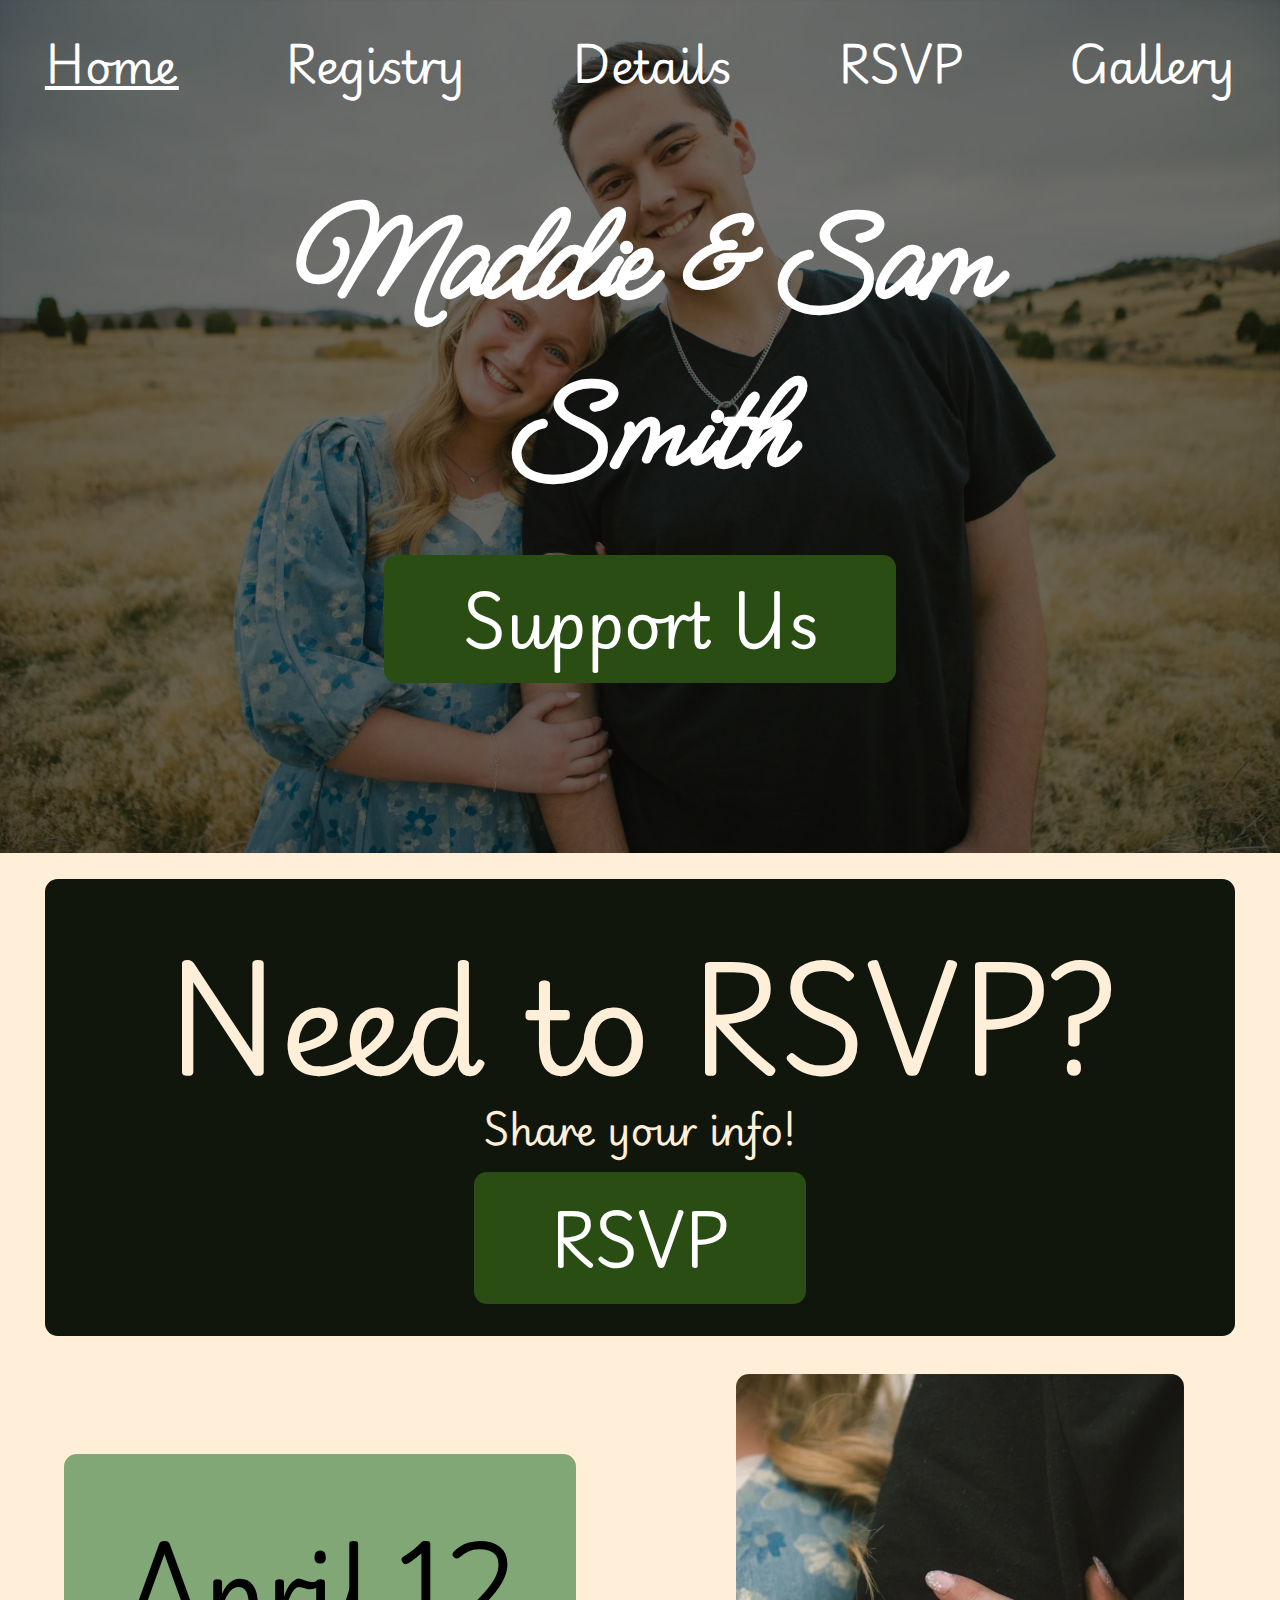
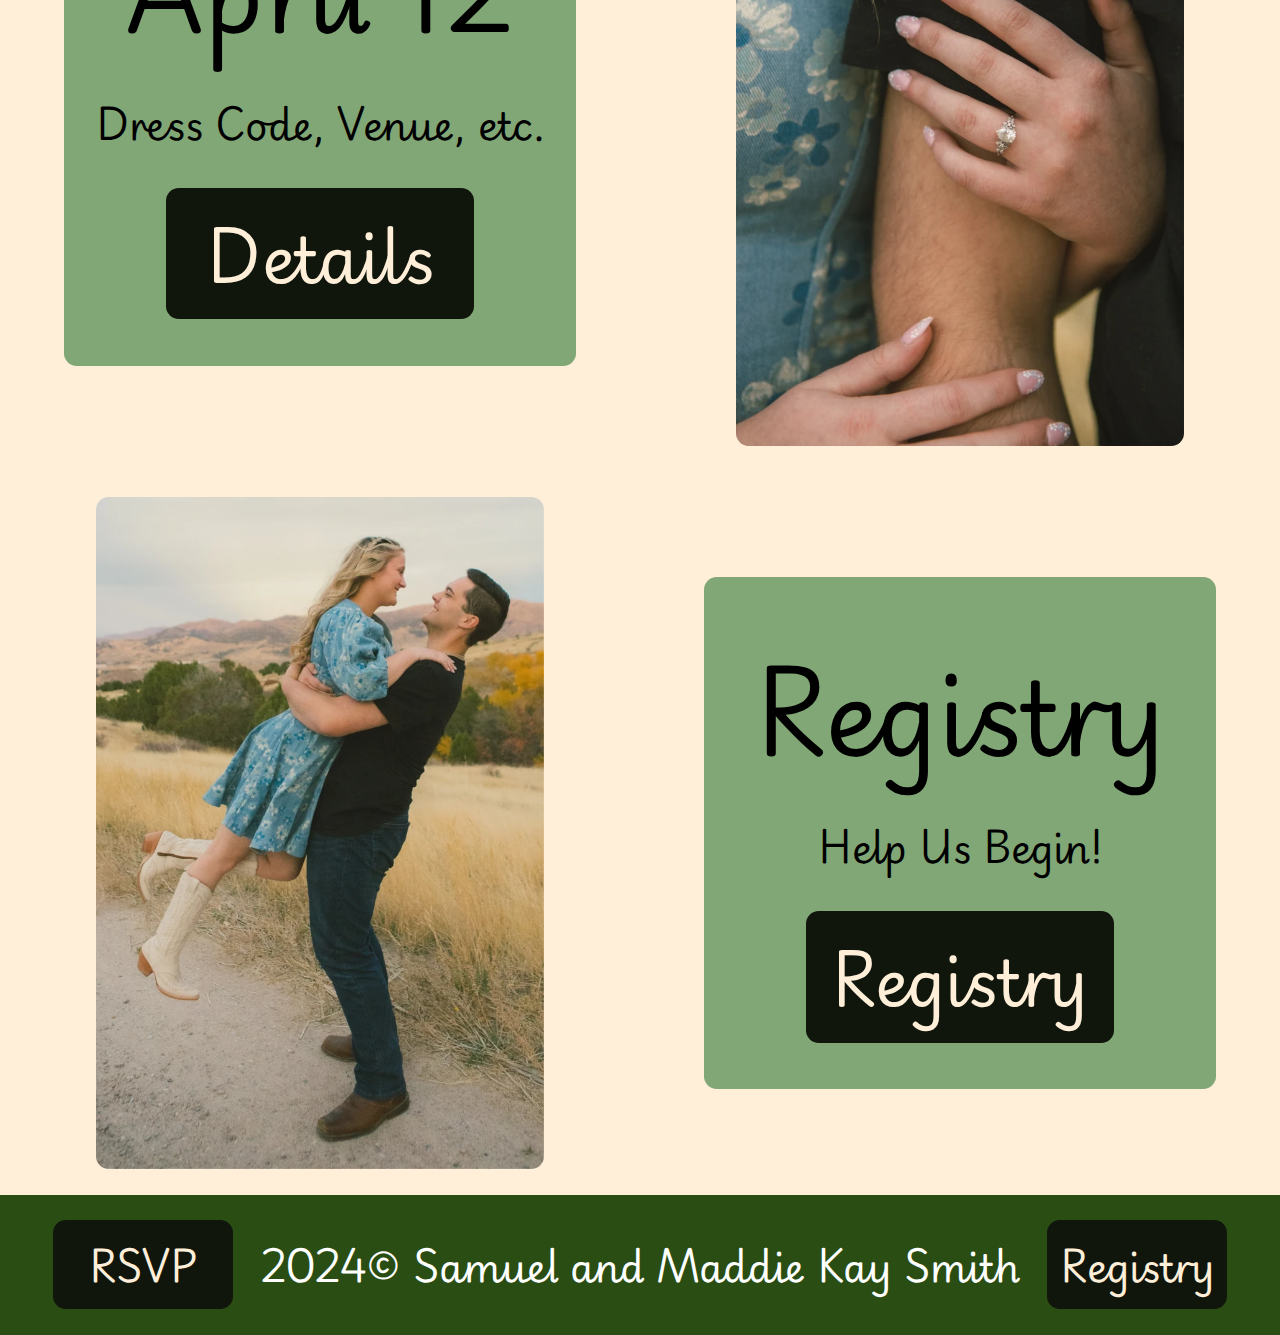
<file: index.html>
<!DOCTYPE html>
<html lang="en">
  <head>
    <meta charset="UTF-8">
    <meta name="author" content="OPED Technologies">
    <meta name="discription" content="Wedding website announcment for Maddie Kay Wartsbaugh and Samuel Smith">
    <meta name="viewport" content="width=device-width, initial-scale=1.0">
    <title>Maddie and Samuel Smith's Future est. 2025</title>
    <link rel="preconnect" href="https://fonts.googleapis.com">
    <link rel="preconnect" href="https://fonts.gstatic.com" crossorigin>
    <link href="https://fonts.googleapis.com/css2?family=Meow+Script&family=Playwrite+GB+S:ital,wght@0,100..400;1,100..400&display=swap" rel="stylesheet">
    <link rel="stylesheet" href="styles/main.css">
    <link rel="stylesheet" href="styles/smaller.css"><link rel="icon" href="favicon.ico">
  </head>
  
<!-- Google tag (gtag.js) -->
<script async src="https://www.googletagmanager.com/gtag/js?id=G-736TX8V0Z0"></script>
<script>
  window.dataLayer = window.dataLayer || [];
  function gtag(){dataLayer.push(arguments);}
  gtag('js', new Date());

  gtag('config', 'G-736TX8V0Z0');
</script>

  <body class="playwrite-gb-s"> 
    <header>
      <button>&#x2630;</button>
      <nav>
        <a href="index.html" class="active">Home</a><a href="https://www.amazon.com/wedding/share/ForeverSmiths2025" target="_blank">Registry</a><a href="details.html">Details</a><a href="rsvp.html">RSVP</a><a href="gallery.html">Gallery</a>
      </nav>
      <img srcset="images/hero-500.webp 500w,images/hero-800.webp 800w,images/hero.webp 1920w" sizes="(max-width: 500px) 500px ,(max-width: 800px) 800px, 1920px" loading="lazy" src="images/hero.webp" alt="Welcome Image Hero Image" width="3" height="2">
      <h1 class="meow-script-regular">Maddie & Sam<br>Smith</h1>
      <a href="https://www.amazon.com/wedding/share/ForeverSmiths2025" target="_blank">Support Us</a>
    </header>
    <main class="home">
      <section id="rsvp">
        <h2>Need to RSVP?</h2>
        <p>Share your info!</p>
        <a href="rsvp.html">RSVP</a>
      </section>
      <section id="details">
        <div>
          <h2>April 12</h2>
          <p>Dress Code, Venue, etc.</p>
          <a href="details.html">Details</a>
        </div>
        <img srcset="images/ring-400.webp 400w,images/ring.webp 720w" sizes="(max-width: 800px) 400px,  720px" loading="lazy" src="images/ring.webp" alt="">
      </section>
      <section id="registry">
        <div>
          <h2>Registry</h2>
          <p>Help Us Begin!</p>
          <a href="https://www.amazon.com/wedding/share/ForeverSmiths2025" target="_blank">Registry</a>
        </div>
        <img srcset="images/pickup-400.webp 400w,images/pickup.webp 720w" sizes="(max-width: 800px) 400px,  720px" loading="lazy" src="images/pickup.webp" alt="">
      </section>
    </main>
    <footer>
      <a href="rsvp.html">RSVP</a>
      <p>2024&copy; Samuel and Maddie Kay Smith</p>
      <a href="https://www.amazon.com/wedding/share/ForeverSmiths2025" target="_blank">Registry</a>
    </footer>
    <script type="module" src="scripts/main.js"></script>
  </body>
</html>
</file>
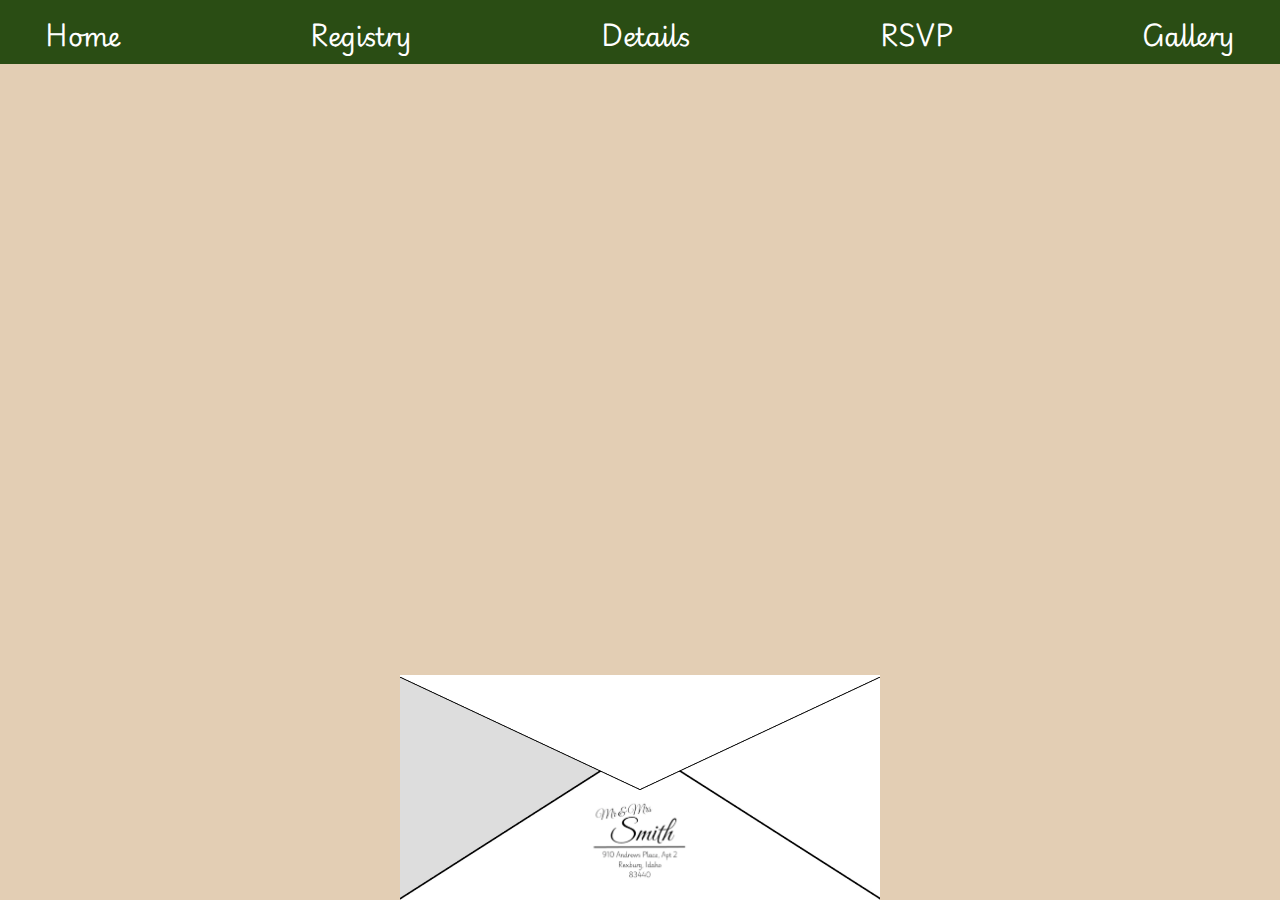
<file: invite/index.html>
<!DOCTYPE html>
<html lang="en">
<head>
    <meta charset="UTF-8">
    <meta name="viewport" content="width=device-width, initial-scale=1.0">
    <meta name="description" content="Digital Invitation for Maddie & Sam's April 12th Wedding">
    <link rel="preconnect" href="https://fonts.googleapis.com">
    <link rel="preconnect" href="https://fonts.gstatic.com" crossorigin="">
    <link href="https://fonts.googleapis.com/css2?family=Meow+Script&amp;family=Playwrite+GB+S:ital,wght@0,100..400;1,100..400&amp;display=swap" rel="stylesheet">
    <title>Digital Invitation</title>
    <link rel="stylesheet" href="envelope.css">
</head>
<body class="playwrite-gb-s">
    <header>
        <button>&#x2630;</button>
        <nav>
          <a href="../index.html">Home</a><a href="https://www.amazon.com/wedding/share/ForeverSmiths2025" target="_blank">Registry</a><a href="../details.html">Details</a><a href="../rsvp.html">RSVP</a><a href="../gallery.html">Gallery</a>
        </nav>
      </header>
      <main class="ecard">
        <div class="inv-flip">
            <img class="inv-back" src="media/back-inv-720.webp" alt="Invitation back">
            <img class="inv-front" src="media/front-inv-720.webp" alt="Invitation front">
        </div>
        <div class="env wiggle">
            <div class="envFront">
                <img class="envBotIMG" src="media/BoxBottom.webp" alt="">
                <img class="addy" src="media/returnAddy.webp" alt="return address label"></div>
            <div class="envFold">
                <img class="envTopIMG" src="media/BoxTop.webp" alt="">
            </div>
        </div>
    </main>
</body>
<footer>
    <a href="rsvp.html">RSVP</a>
    <p>2024&copy; Samuel and Maddie Kay Smith</p>
    <a href="https://www.amazon.com/wedding/share/ForeverSmiths2025" target="_blank">Registry</a>
  </footer>
<script type="module" src="envelope.js"></script>
</html>
</file>
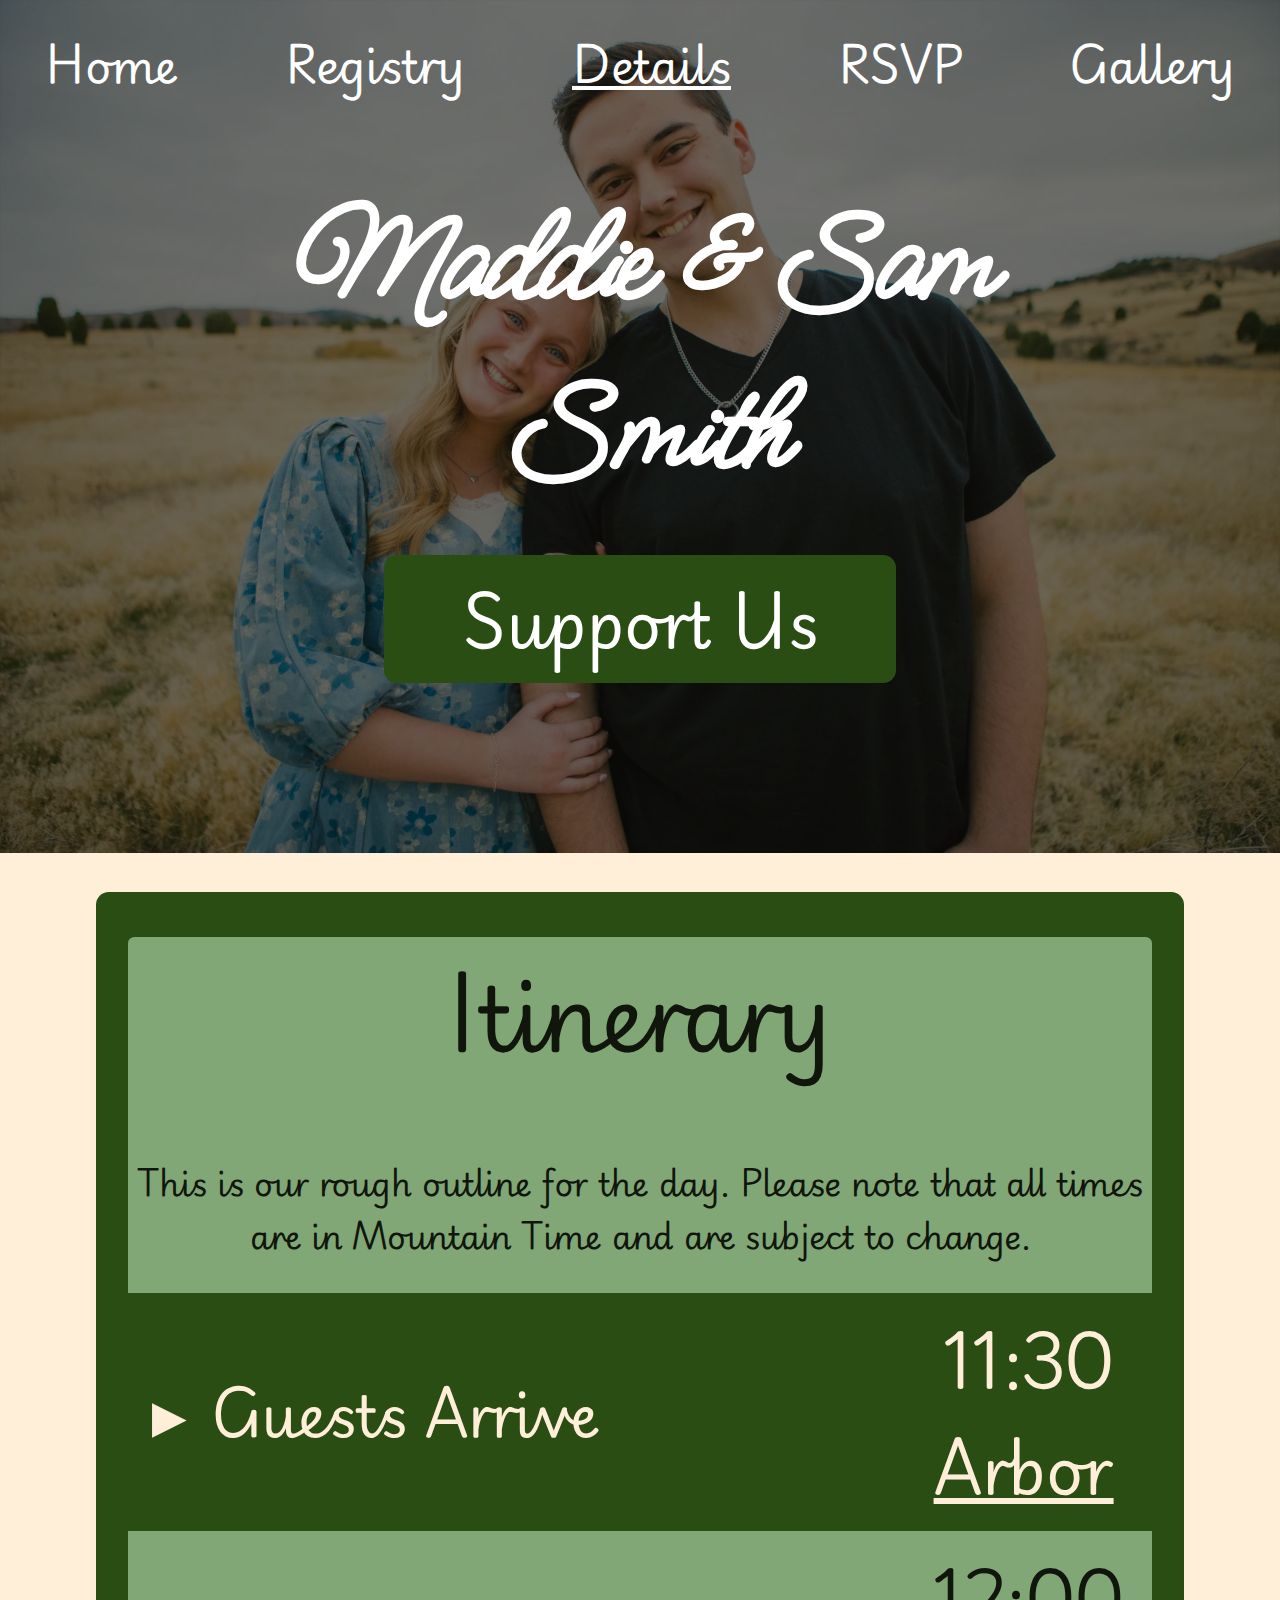
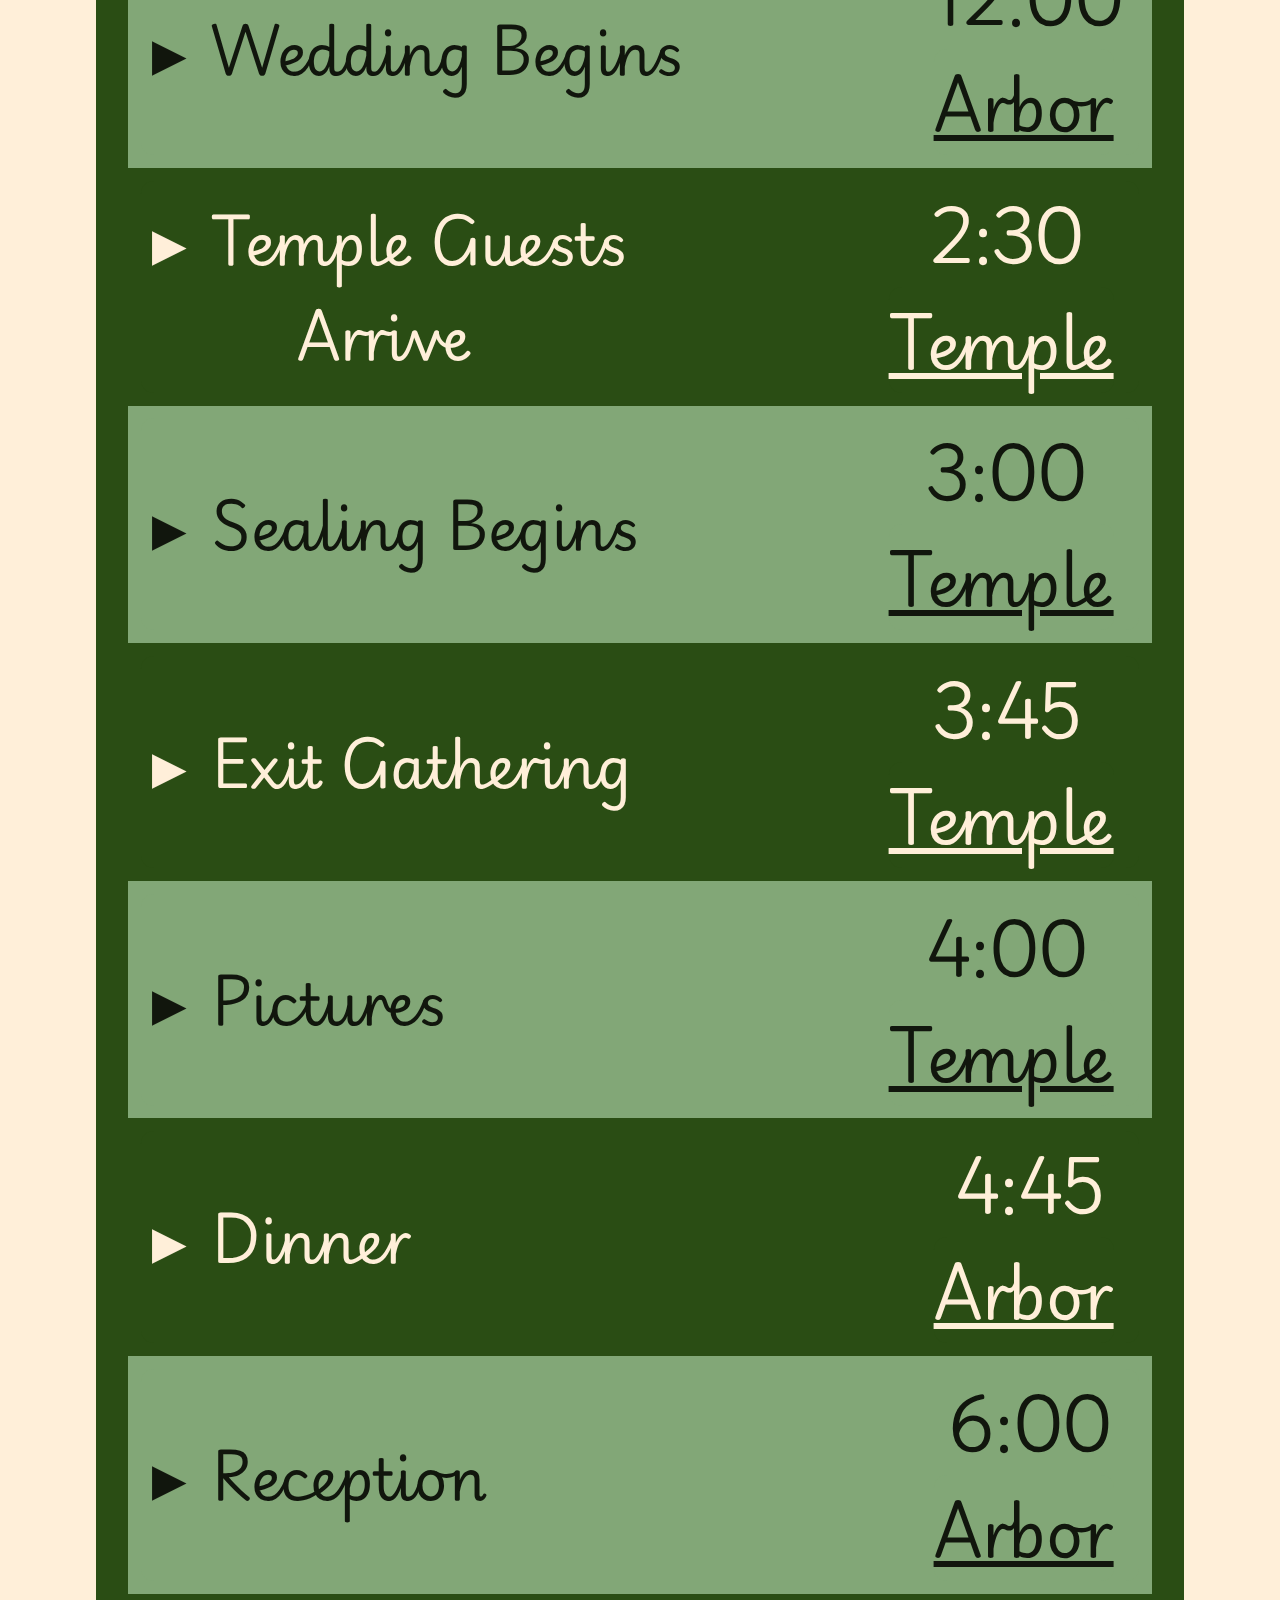
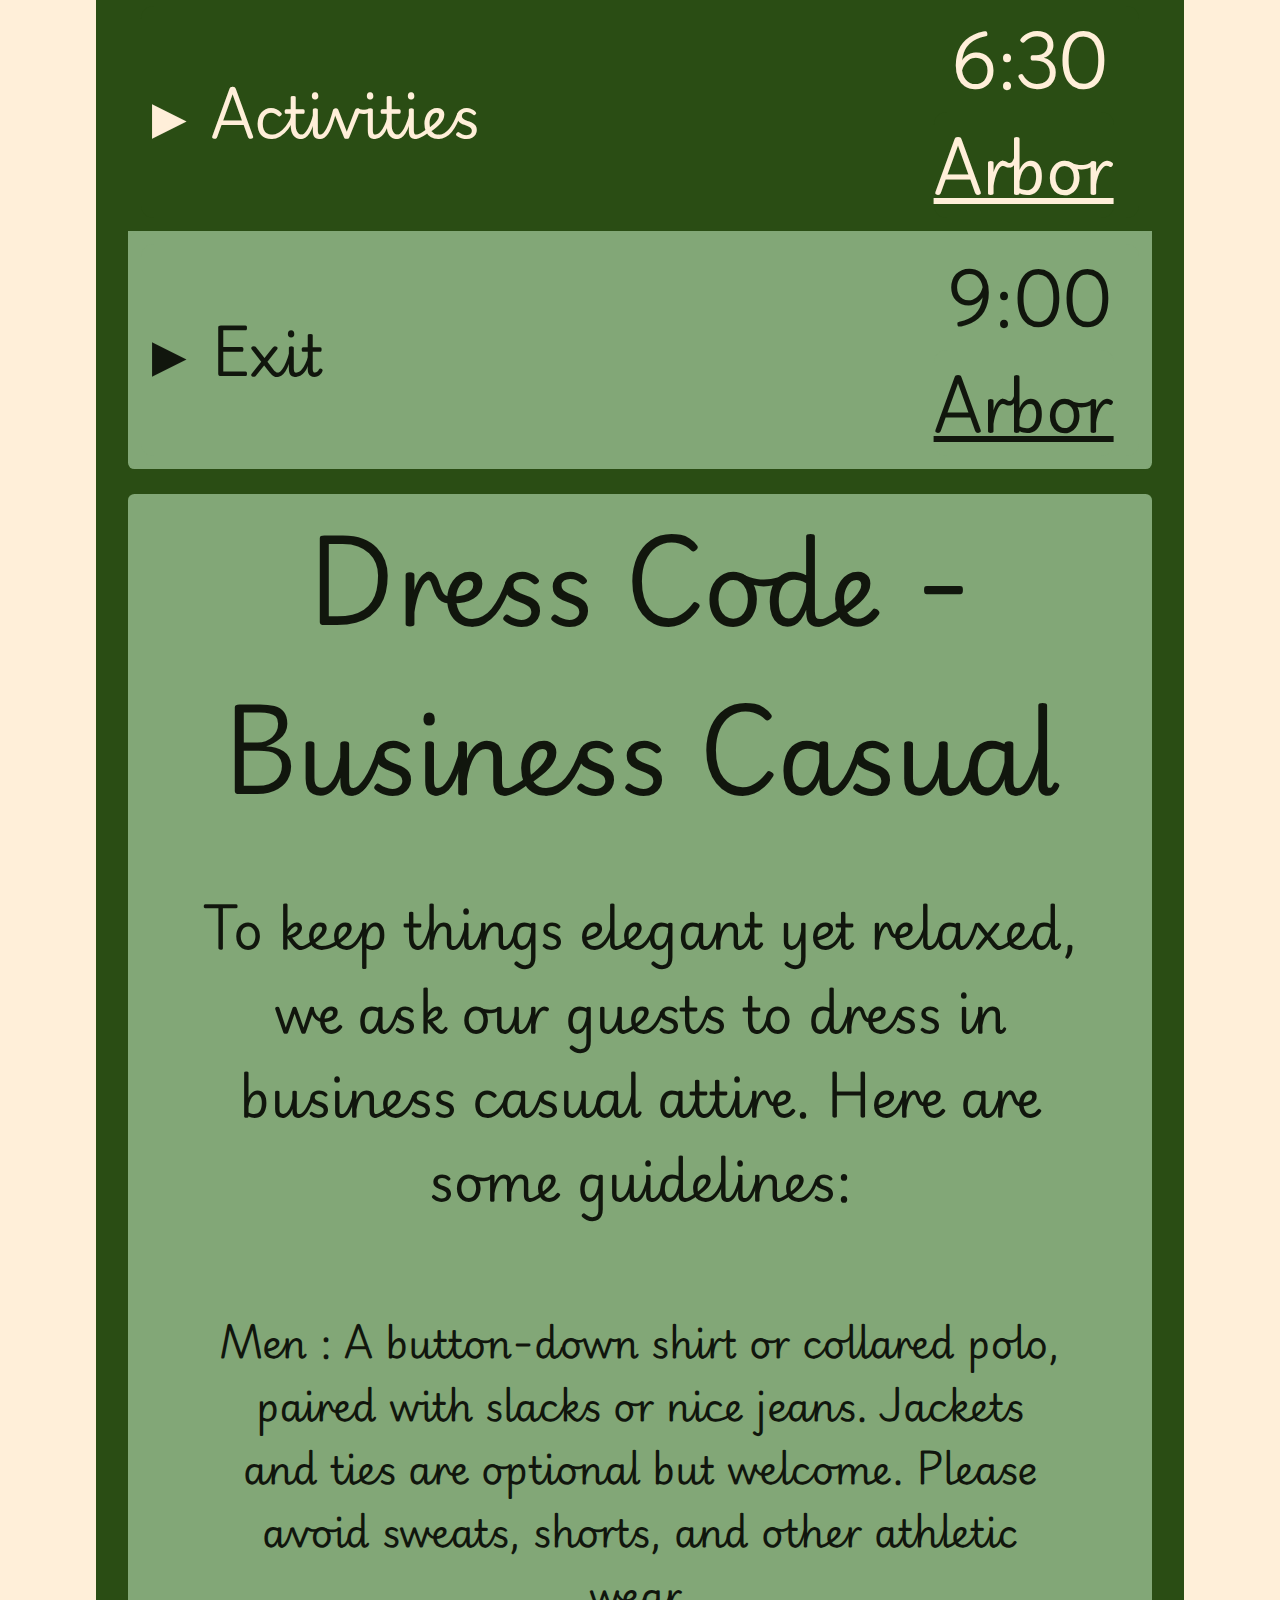
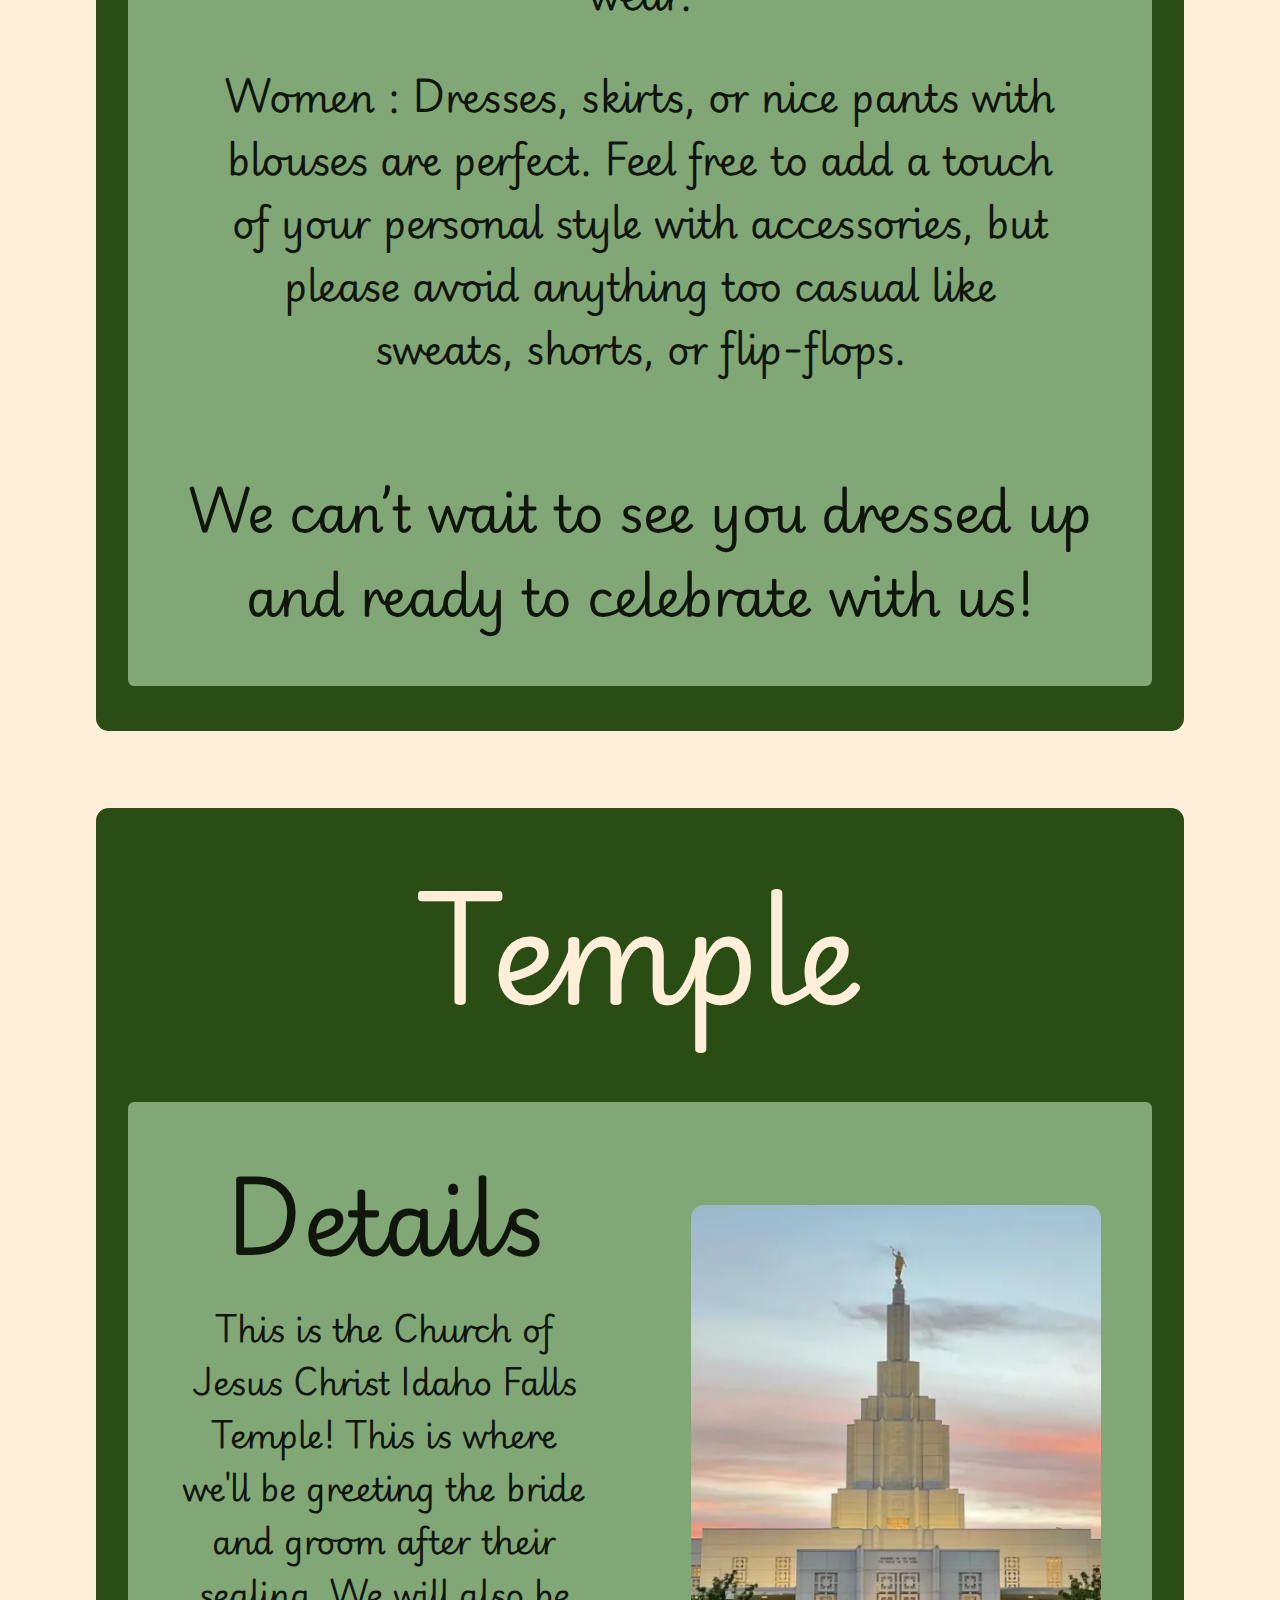
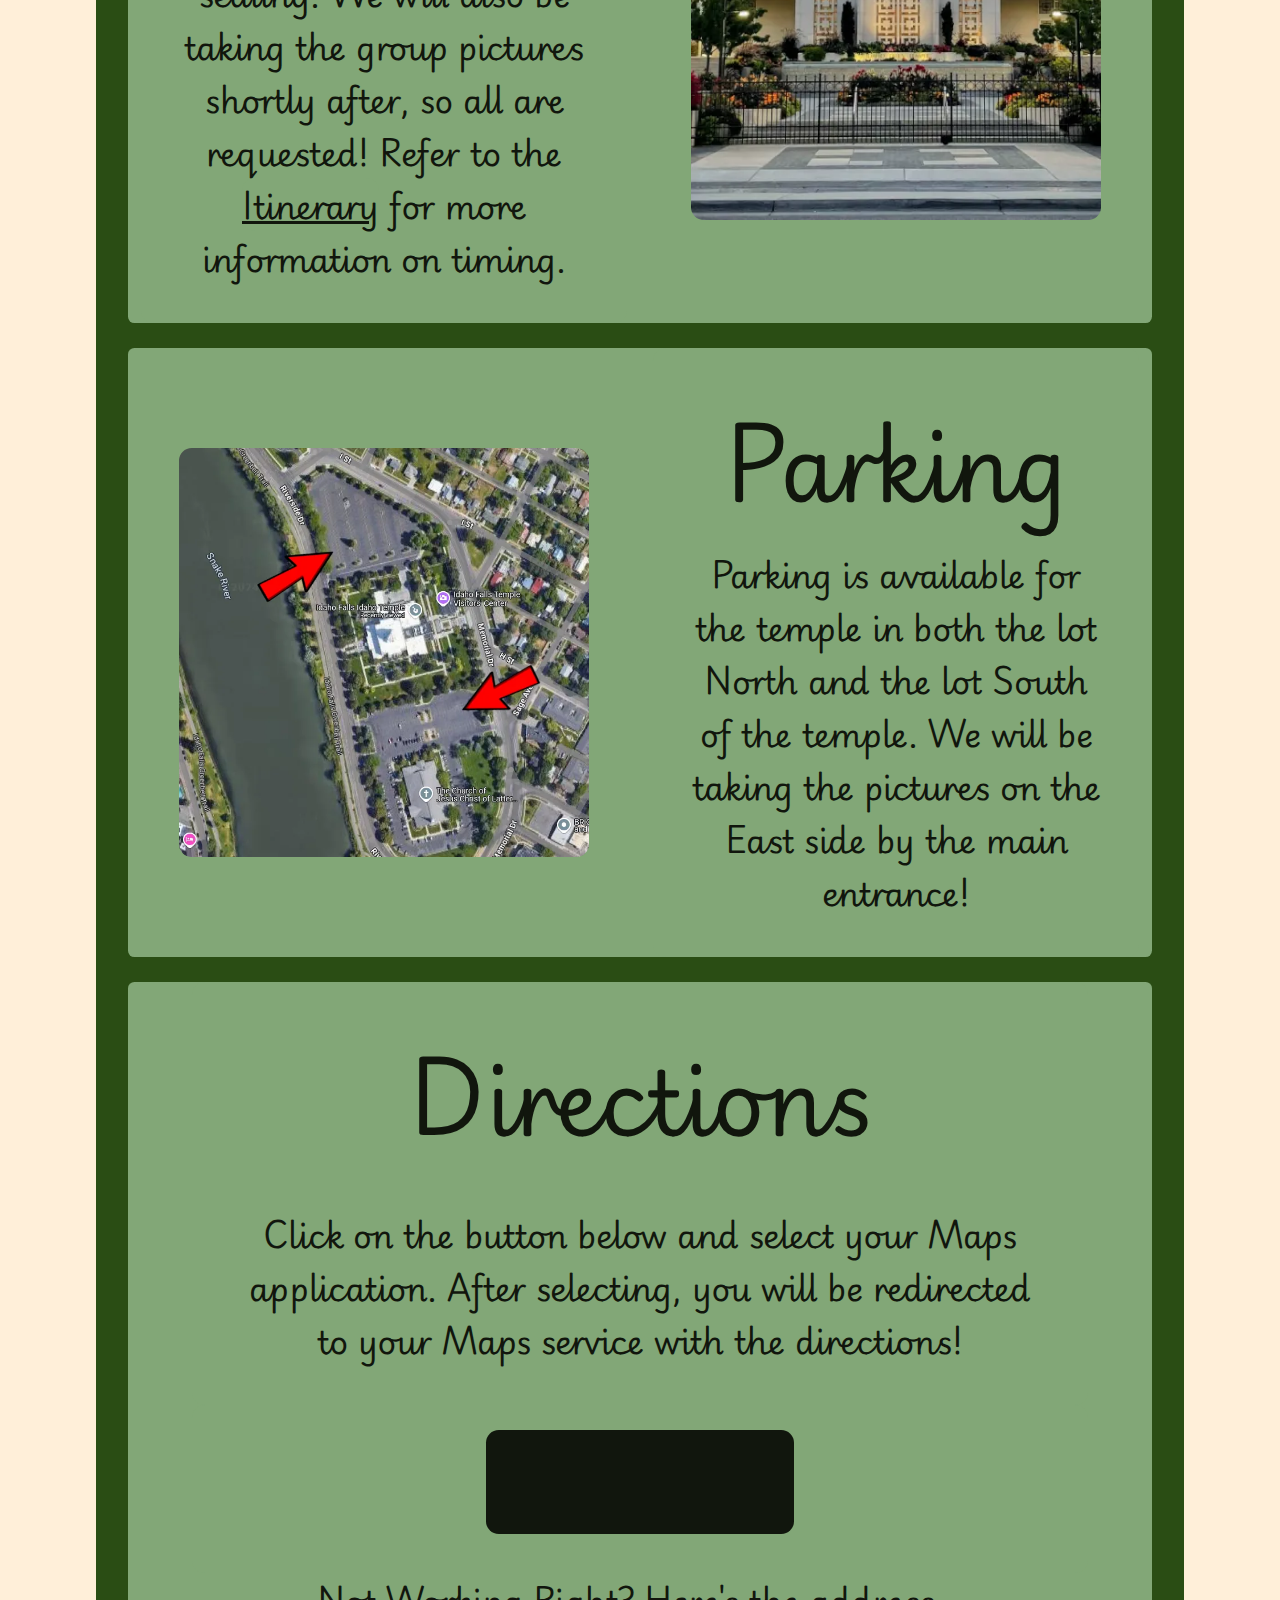
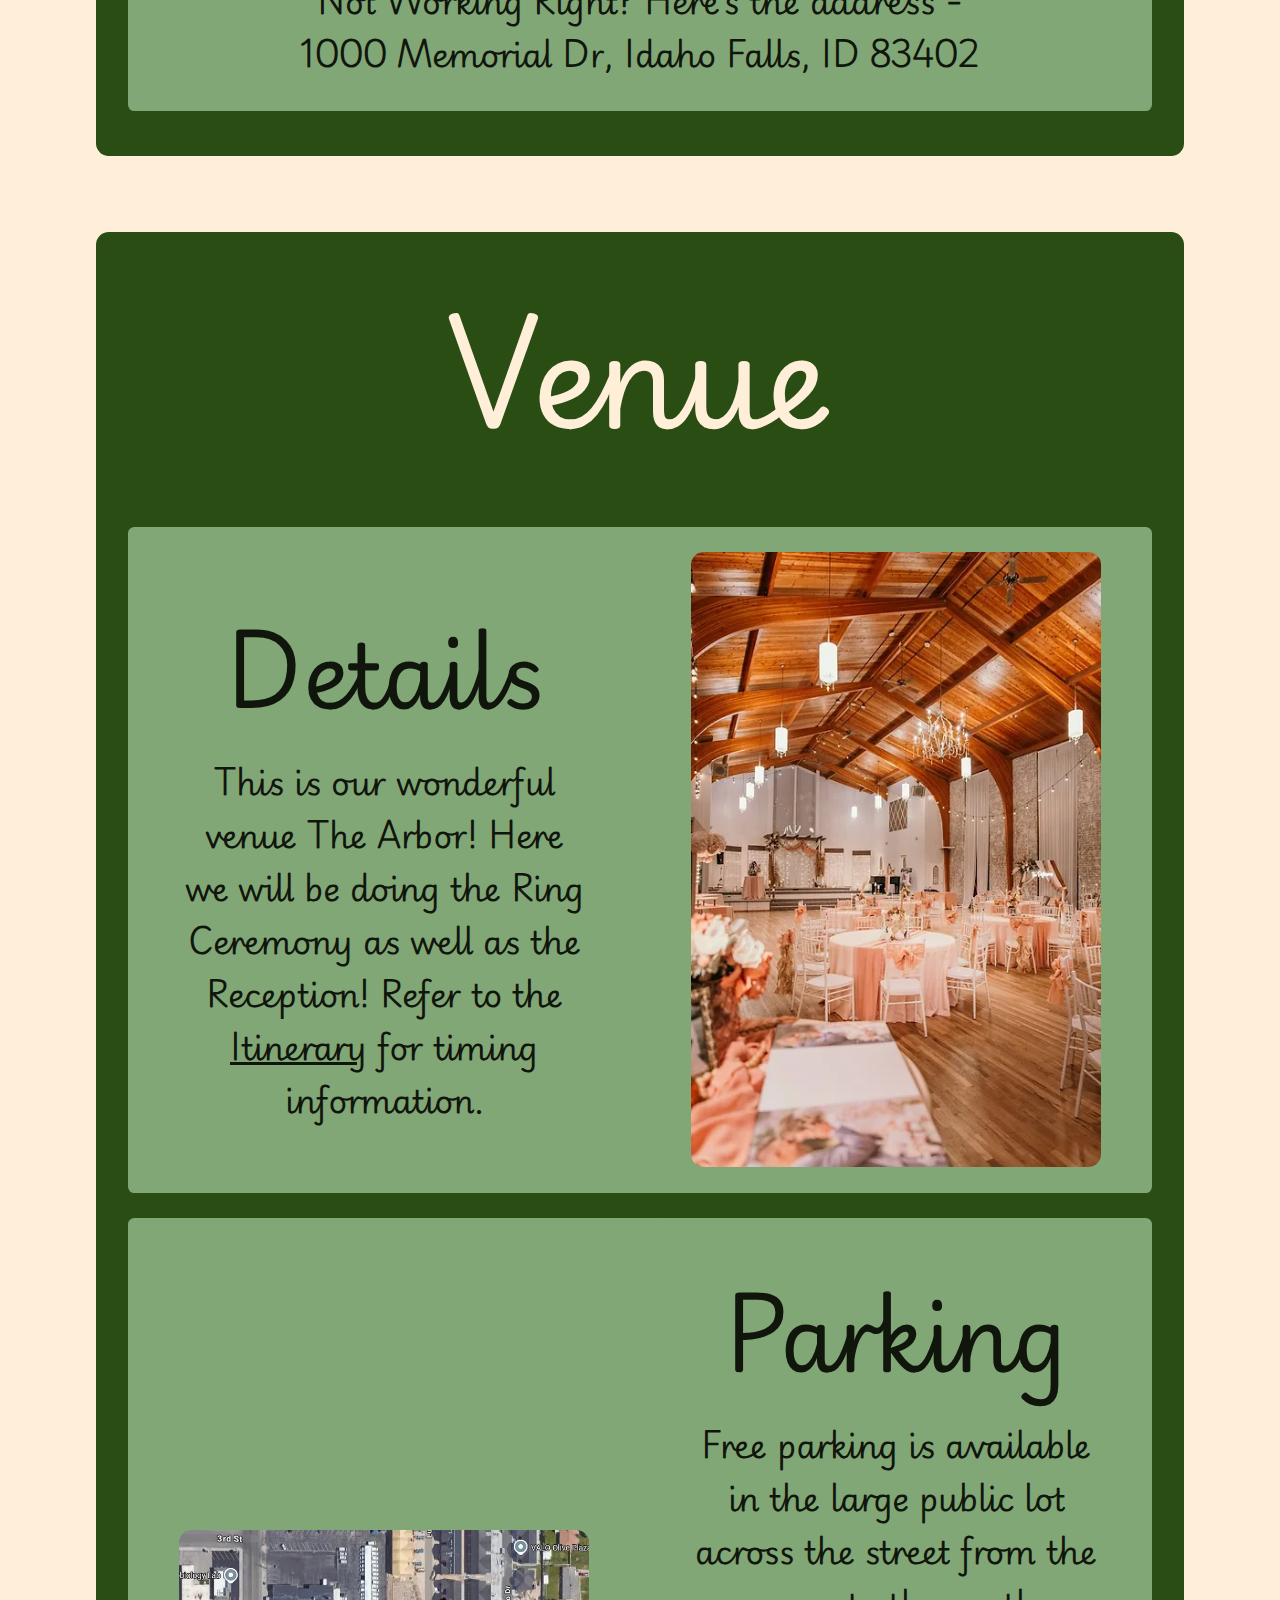
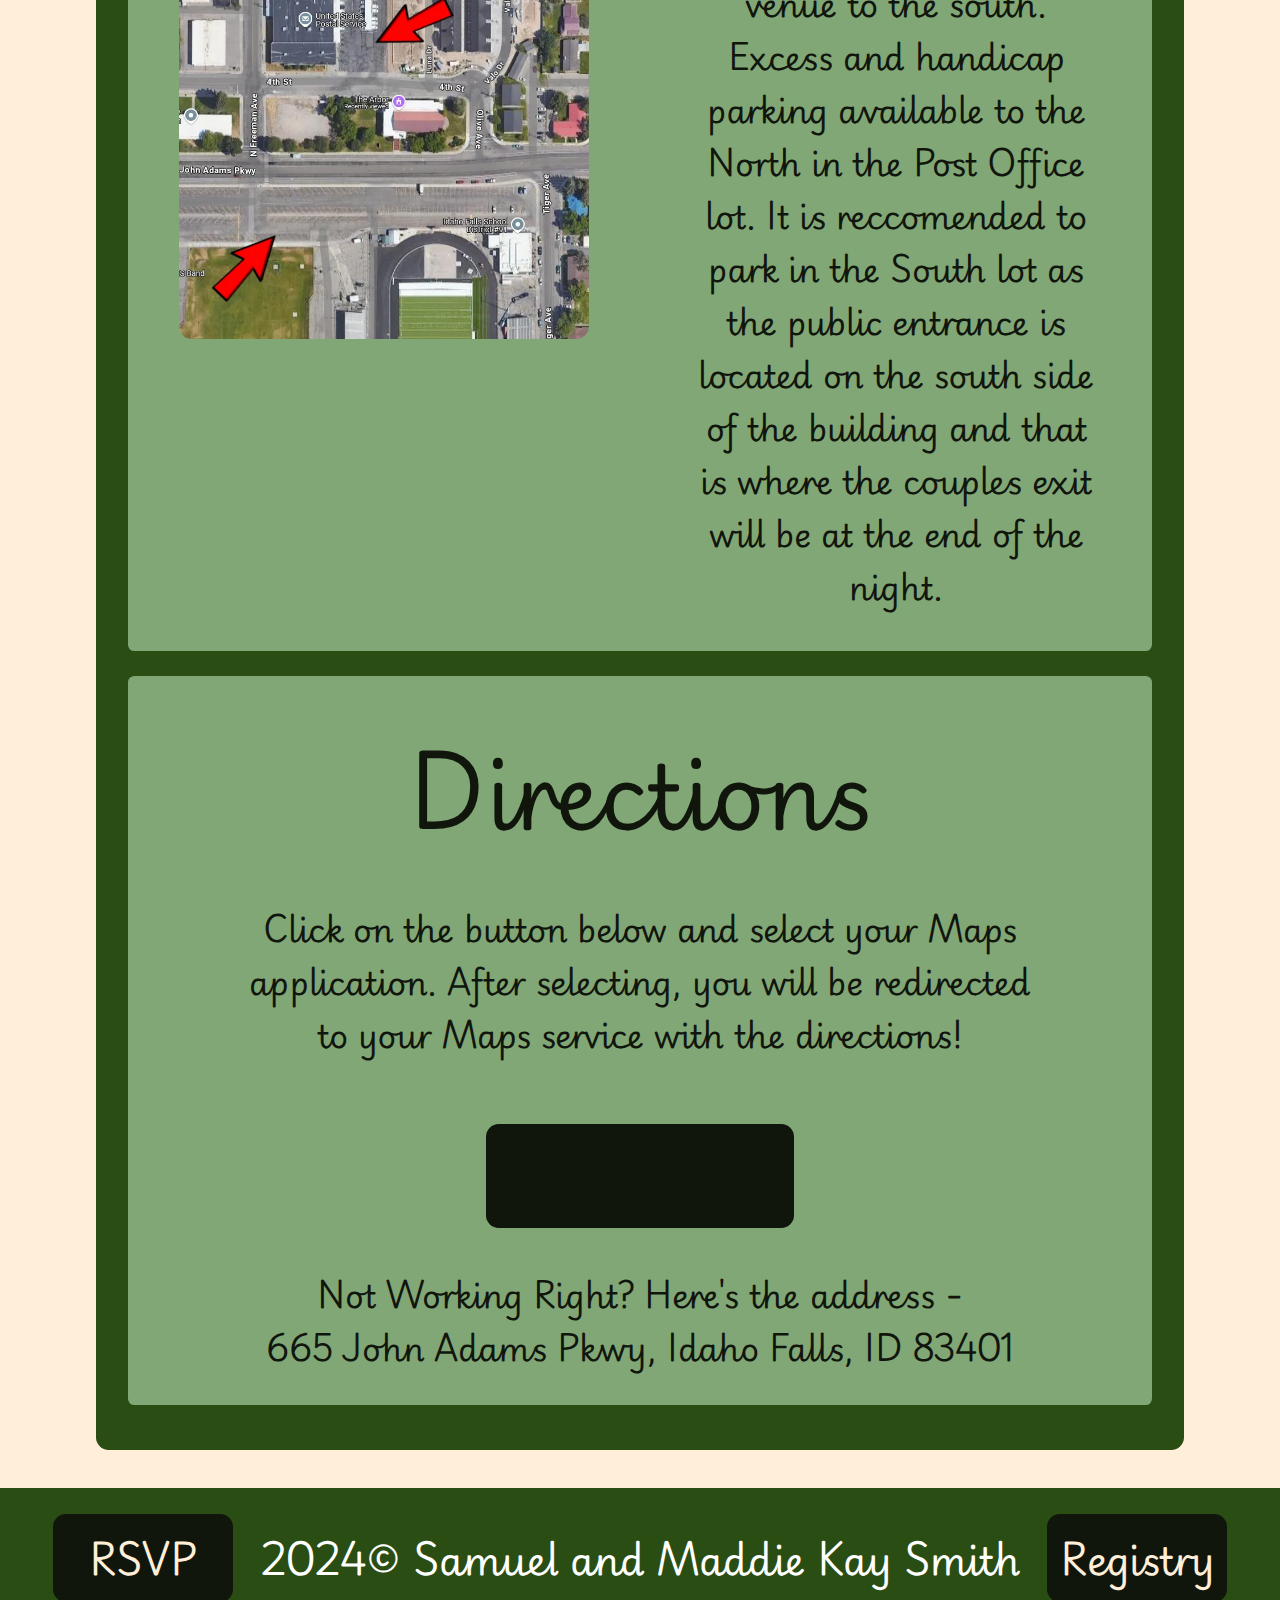
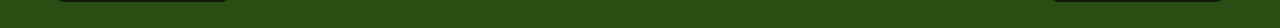
<file: details.html>
<!DOCTYPE html>
<html lang="en">
  <head>
    <meta charset="UTF-8">
    <meta name="author" content="OPED Technologies">
    <meta name="discription" content="Wedding website announcment for Maddie Kay Wartsbaugh and Samuel Smith">
    <meta name="viewport" content="width=device-width, initial-scale=1.0">
    <title>Maddie and Samuel Smith's Future est. 2025</title>
    <link rel="preconnect" href="https://fonts.googleapis.com">
    <link rel="preconnect" href="https://fonts.gstatic.com" crossorigin>
    <link href="https://fonts.googleapis.com/css2?family=Meow+Script&family=Playwrite+GB+S:ital,wght@0,100..400;1,100..400&display=swap" rel="stylesheet">
    <link rel="stylesheet" href="styles/main.css">
    <link rel="stylesheet" href="styles/smaller.css"><link rel="icon" href="favicon.ico">
  </head>
  
<!-- Google tag (gtag.js) -->
<script async src="https://www.googletagmanager.com/gtag/js?id=G-736TX8V0Z0"></script>
<script>
  window.dataLayer = window.dataLayer || [];
  function gtag(){dataLayer.push(arguments);}
  gtag('js', new Date());

  gtag('config', 'G-736TX8V0Z0');
</script>

  <body class="playwrite-gb-s"> 
    <header>
      <button>&#x2630;</button>
      <nav>
        <a href="index.html" >Home</a><a href="https://www.amazon.com/wedding/share/ForeverSmiths2025" target="_blank">Registry</a><a href="details.html" class="active">Details</a><a href="rsvp.html">RSVP</a><a href="gallery.html">Gallery</a>
      </nav>
            <img srcset="images/hero-500.webp 500w,images/hero-800.webp 800w,images/hero.webp 1920w" sizes="(max-width: 500px) 500px ,(max-width: 800px) 800px, 1920px" loading="lazy" src="images/hero.webp" alt="Welcome Image Hero Image" width="3" height="2">
      <h1 class="meow-script-regular">Maddie & Sam<br>Smith</h1>
      <a href="https://www.amazon.com/wedding/share/ForeverSmiths2025" target="_blank">Support Us</a>
    </header>
    <main class="details">

      <article class="extras">

        <section id="itenerary">
          <h3>Itinerary</h3>
          <p>This is our rough outline for the day. Please note that all times are in Mountain Time and are subject to change.</p>
        
          <div class="itinItem">
            <div class="itemInfo">
              <h4><b>► </b>Guests Arrive</h4>
              <h5>11:30<br><a href="#venue">Arbor</a></h5>
            </div>
            <p>We ask that you join us at the Arbor and find your seats at this time to ensure a smooth and timely ceremony.</p>
          </div>
        
          <div class="itinItem">
            <div class="itemInfo">
              <h4><b>► </b>Wedding Begins</h4>
              <h5>12:00<br><a href="#venue">Arbor</a></h5>
            </div>
            <p>The wedding party will begin their entrance at this time, and the ceremony will commence for around one hour.</p>
          </div>
        
          <div class="itinItem">
            <div class="itemInfo">
              <h4><b>► </b>Temple Guests <br>Arrive</h4>
              <h5>2:30<br><a href="#temple">Temple</a></h5>
            </div>
            <p>Those invited to the sealing ordinance are asked to arrive and begin their preparations at this time.</p>
          </div>
        
          <div class="itinItem">
            <div class="itemInfo">
              <h4><b>► </b>Sealing Begins</h4>
              <h5>3:00<br><a href="#temple">Temple</a></h5>
            </div>
            <p>The sealing ceremony will begin and should last around one hour.</p>
          </div>
        
          <div class="itinItem">
            <div class="itemInfo">
              <h4><b>► </b>Exit Gathering</h4>
              <h5>3:45<br><a href="#temple">Temple</a></h5>
            </div>
            <p>This is when all guests should arrive and be set outside the temple's wedding exit to greet the couple.</p>
          </div>
        
          <div class="itinItem">
            <div class="itemInfo">
              <h4><b>► </b>Pictures</h4>
              <h5>4:00<br><a href="#temple">Temple</a></h5>
            </div>
            <p>Pictures will begin around this time on the temple grounds with the largest groups going first. As groups finish, they are free to head back to the Arbor's dining room for dinner.</p>
          </div>
        
          <div class="itinItem">
            <div class="itemInfo">
              <h4><b>► </b>Dinner</h4>
              <h5>4:45<br><a href="#venue">Arbor</a></h5>
            </div>
            <p>As guests arrive from pictures, they are free to head to the downstairs dining room and begin eating!</p>
          </div>
        
          <div class="itinItem">
            <div class="itemInfo">
              <h4><b>► </b>Reception</h4>
              <h5>6:00<br><a href="#venue">Arbor</a></h5>
            </div>
            <p>The reception will then commence in the upstairs room where the wedding ceremony was previously held.</p>
          </div>
        
          <div class="itinItem">
            <div class="itemInfo">
              <h4><b>► </b>Activities</h4>
              <h5>6:30<br><a href="#venue">Arbor</a></h5>
            </div>
            <p>Once everyone has found their seat, we will begin activities while guests enjoy desserts and music. There will be plenty of time to talk with the couple as well!</p>
          </div>
        
          <div class="itinItem">
            <div class="itemInfo">
              <h4><b>► </b>Exit</h4>
              <h5>9:00<br><a href="#venue">Arbor</a></h5>
            </div>
            <p>Around this time, you'll be directed to the exit where you can participate in the sendoff for the newlywed couple.</p>
          </div>
        </section>

        <section id="dress">
          <h3>Dress Code - Business Casual</h3>
          <p>To keep things elegant yet relaxed, we ask our guests to dress in business casual attire. Here are some guidelines:</p>
          <ul>
            <li><b>Men</b>: A button-down shirt or collared polo, paired with slacks or nice jeans. Jackets and ties are optional but welcome. Please avoid sweats, shorts, and other athletic wear.</li>
            <li><b>Women</b>: Dresses, skirts, or nice pants with blouses are perfect. Feel free to add a touch of your personal style with accessories, but please avoid anything too casual like sweats, shorts, or flip-flops.</li>
          </ul>
          <p>We can’t wait to see you dressed up and ready to celebrate with us!</p>
        </section>

      </article>

      <article id="temple">
        <h2>Temple</h2>
        <section>
          <div>
            <h3>Details</h3>
            <p>This is the Church of Jesus Christ Idaho Falls Temple! This is where we'll be greeting the bride and groom after their sealing. We will also be taking the group pictures shortly after, so all are requested! Refer to the <a href="#itenerary">Itinerary</a> for more information on timing.</p>
          </div>
          <img src="images/temple.webp" alt="Idaho Falls Temple">
        </section>
        <section class="sec2">
          <div>
            <h3>Parking</h3>
            <p>Parking is available for the temple in both the lot North and the lot South of the temple. We will be taking the pictures on the East side by the main entrance!</p>
          </div>
          <img src="images/templeParking.webp" alt="Idaho Falls Temple Parking Map">
        </section>
        <section class="directions">
          <div>
            <h3>Directions</h3>
            <p>Click on the button below and select your Maps application. After selecting, you will be redirected to your Maps service with the directions!</p>
          </div>
          <div class="showtheway"><a href="https://showtheway.io/to/43.500006,-112.041186?name=Idaho%20Falls%20Idaho%20Temple" target="_blank" title="Show the Way to Idaho Falls Idaho Temple with your favorite navigation application">Show the Way</a></div>
          <p>Not Working Right? Here's the address -<br>1000 Memorial Dr, Idaho Falls, ID 83402</p>
        </section>
      </article>

      <article id="venue">
        <h2 >Venue</h2>
        <section>
          <div>
            <h3>Details</h3>
            <p>This is our wonderful venue The Arbor! Here we will be doing the Ring Ceremony as well as the Reception! Refer to the <a href="#itenerary">Itinerary</a> for timing information.</p>
          </div>
          <img src="images/arbor.jpg" alt="The Arbor">
        </section>
        <section class="sec2">
          <div>
            <h3>Parking</h3>
            <p>Free parking is available in the large public lot across the street from the venue to the south. Excess and handicap parking available to the North in the Post Office lot. It is reccomended to park in the South lot as the public entrance is located on the south side of the building and that is where the couples exit will be at the end of the night.</p>
          </div>
          <img src="images/arborParking.webp" alt="The Arbor Parking Map">
        </section>
        <section class="directions">
          <div>
            <h3>Directions</h3>
            <p>Click on the button below and select your Maps application. After selecting, you will be redirected to your Maps service with the directions!</p>
          </div>
          <div class="showtheway"><a href="https://showtheway.io/to/43.494069,-112.020143?name=The%20Arbor" target="_blank" >Directions</a></div>
          <p>Not Working Right? Here's the address -<br>665 John Adams Pkwy, Idaho Falls, ID 83401</p>
        </section>
      </article>
      
    </main>
    <footer>
      <a href="rsvp.html">RSVP</a>
      <p>2024&copy; Samuel and Maddie Kay Smith</p>
      <a href="https://www.amazon.com/wedding/share/ForeverSmiths2025" target="_blank">Registry</a>
    </footer>
    <script type="module" src="scripts/main.js"></script>
    <script type="module" src="scripts/itinerary.js"></script>
    <script src="https://showtheway.io/w.js" async="async" type="text/javascript"></script>
  </body>
</html>
</file>
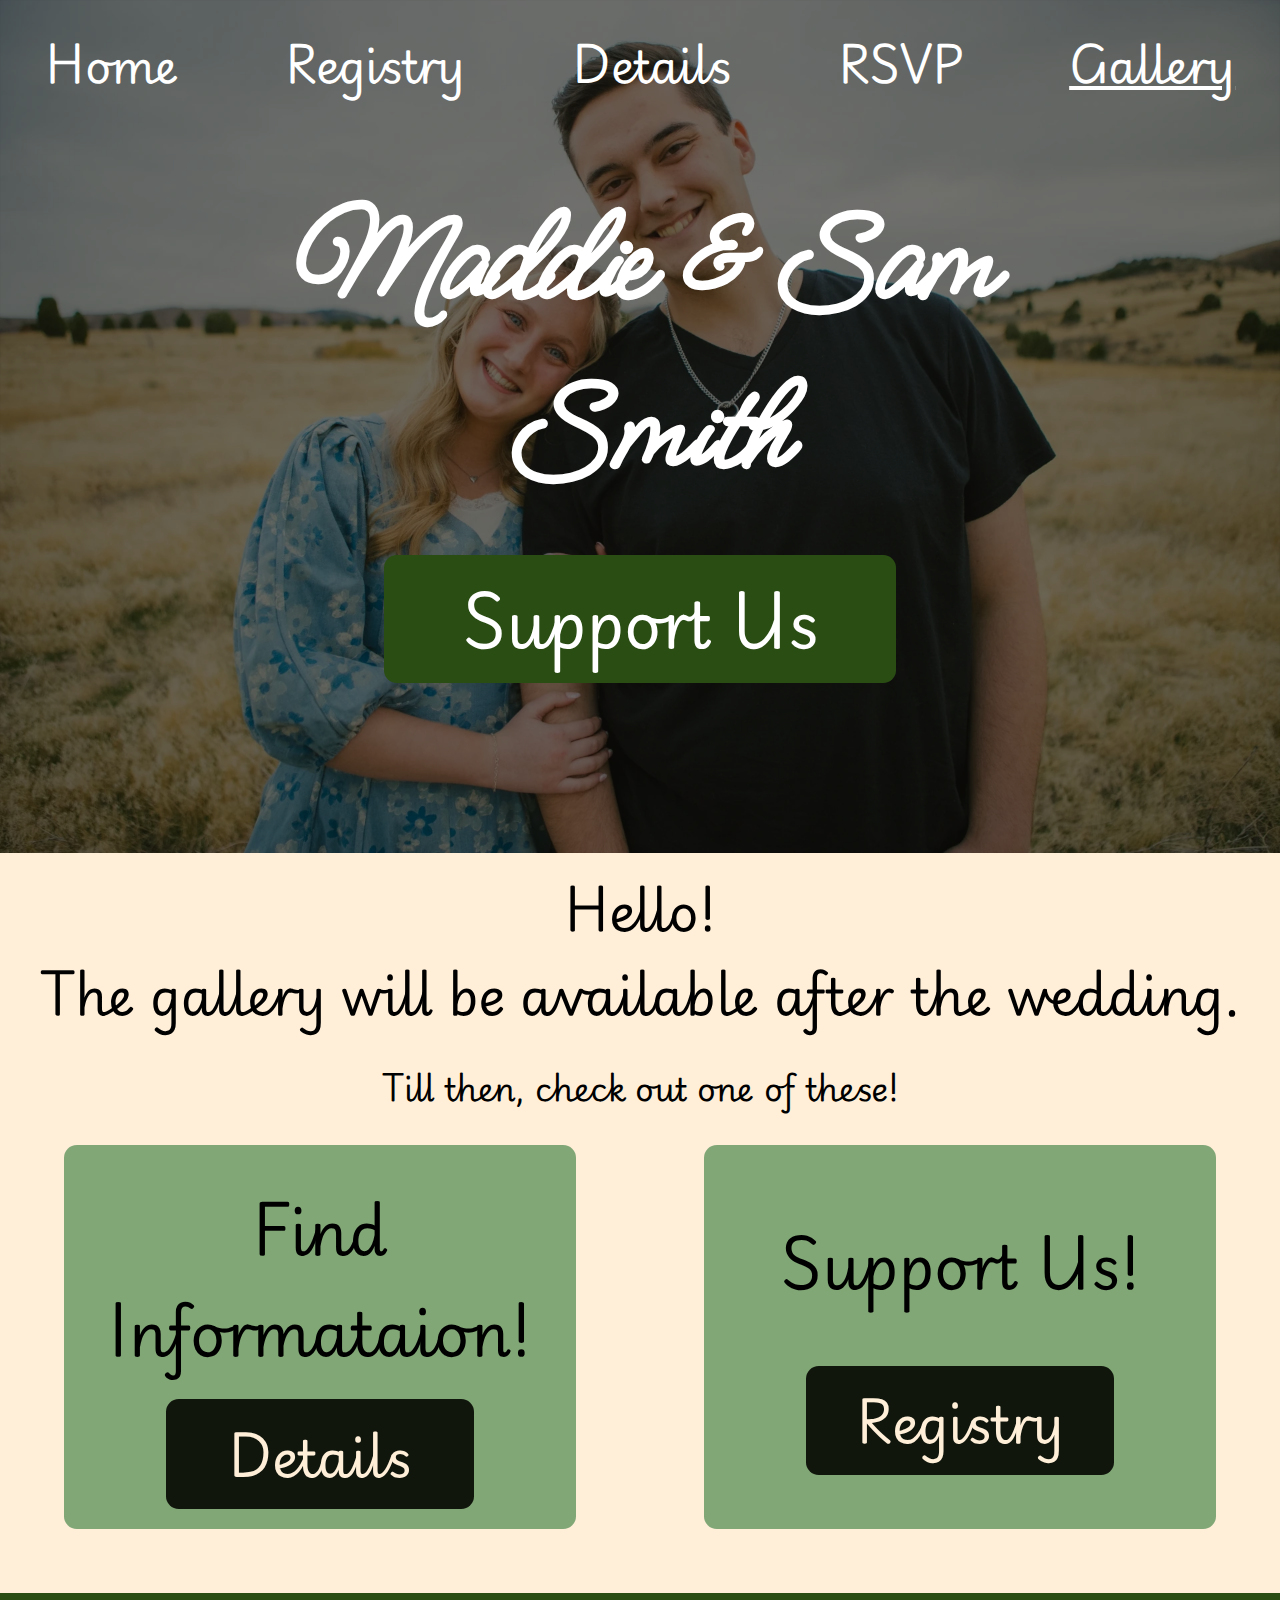
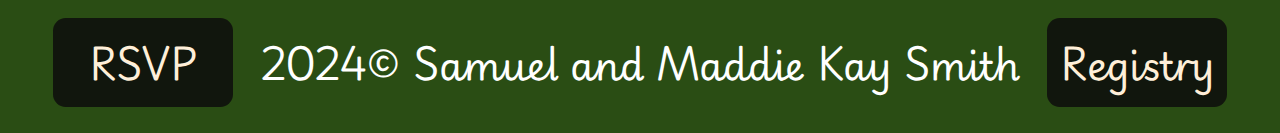
<file: gallery.html>
<!DOCTYPE html>
<html lang="en">
  <head>
    <meta charset="UTF-8">
    <meta name="author" content="OPED Technologies">
    <meta name="discription" content="Wedding website announcment for Maddie Kay Wartsbaugh and Samuel Smith">
    <meta name="viewport" content="width=device-width, initial-scale=1.0">
    <title>Maddie and Samuel Smith's Future est. 2025</title>
    <link rel="preconnect" href="https://fonts.googleapis.com">
    <link rel="preconnect" href="https://fonts.gstatic.com" crossorigin>
    <link href="https://fonts.googleapis.com/css2?family=Meow+Script&family=Playwrite+GB+S:ital,wght@0,100..400;1,100..400&display=swap" rel="stylesheet">
    <link rel="stylesheet" href="styles/main.css">
    <link rel="stylesheet" href="styles/smaller.css"><link rel="icon" href="favicon.ico">
  </head>
  
<!-- Google tag (gtag.js) -->
<script async src="https://www.googletagmanager.com/gtag/js?id=G-736TX8V0Z0"></script>
<script>
  window.dataLayer = window.dataLayer || [];
  function gtag(){dataLayer.push(arguments);}
  gtag('js', new Date());

  gtag('config', 'G-736TX8V0Z0');
</script>

  <body class="playwrite-gb-s"> 
    <header>
      <button>&#x2630;</button>
      <nav>
        <a href="index.html" >Home</a><a href="https://www.amazon.com/wedding/share/ForeverSmiths2025" target="_blank">Registry</a><a href="details.html" >Details</a><a href="rsvp.html">RSVP</a><a href="gallery.html" class="active">Gallery</a>
      </nav>
            <img srcset="images/hero-500.webp 500w,images/hero-800.webp 800w,images/hero.webp 1920w" sizes="(max-width: 500px) 500px ,(max-width: 800px) 800px, 1920px" loading="lazy" src="images/hero.webp" alt="Welcome Image Hero Image" width="3" height="2">
      <h1 class="meow-script-regular">Maddie & Sam<br>Smith</h1>
      <a href="https://www.amazon.com/wedding/share/ForeverSmiths2025" target="_blank">Support Us</a>
    </header>
    <main id="notAvailable">
        <h2>Hello!<br>The gallery will be available after the wedding.</h2>
        <h3>Till then, check out one of these!</h3>
        <section >
            <div>
              <h2>Find Informataion!</h2>
              <a href="details.html">Details</a>
            </div>
            <div>
                <h2>Support Us!</h2>
                <a href="https://www.amazon.com/wedding/share/ForeverSmiths2025" target="_blank">Registry</a>
              </div>
          </section>
    </main>
    <footer>
      <a href="rsvp.html">RSVP</a>
      <p>2024&copy; Samuel and Maddie Kay Smith</p>
      <a href="https://www.amazon.com/wedding/share/ForeverSmiths2025" target="_blank">Registry</a>
    </footer>
    <script type="module" src="scripts/main.js"></script>
  </body>
</html>
</file>
<file: styles/main.css>
:root {
    --black: #11160D;
    --white: #ffefd9;
    --lightGreen: #82a777;
    --darkGreen: #2A4D14;
    --cream: #e3ceb4;
    
    min-width: 300px;
}
.meow-script-regular {
    font-family: "Meow Script", cursive;
    font-weight: 600;
    font-style: normal;
  }
.playwrite-gb-s {
    font-family: "Playwrite GB S", cursive;
    font-weight: 400;
    font-style: normal;
  }



body{
    background-color: var(--white);
    margin: 0;
}

.active{
    text-decoration: underline;
}

a {
    text-decoration: none;
    color: white;
    transition: transform .2s;
}
a:hover {
    transform: scale(1.1);
}

header {
    display: grid;
    grid-template-columns: 1fr 1fr 40% 1fr 1fr;
    align-items: center;
    background-color: black;
}
header button {
    display: none;
}
header nav{
    grid-column: 1/6;
    z-index: 1;
    justify-self: center;
    position: absolute;
    display: flex;
    justify-content: space-between;
    width: 93%;
    font-size: 3.5vw;
    top: 2vw;
}
header img {
    grid-column: 1/6;
    grid-row: 2;
    z-index: 0;
    width: 100%;
    height: auto;
    opacity: .45;
}
header h1 {
    margin-top: -5vw;
    z-index: 1;
    grid-column: 2/5;
    grid-row: 2;
    text-align: center;
    color: white;
    font-size: 11vw;
    letter-spacing: -0.4vw;
}
header>a{
    position: relative;
    top: 15vw;
    z-index: 1;
    grid-column: 3/4;
    grid-row: 2;
    text-align: center;
    font-size: 5vw;
    height: 7vw;
    color: white;
    background-color: var(--darkGreen);
    border-radius: 1vw;
    padding: 1.5vw 5vw;

    display: flex;
    align-items: center;
    justify-content: center;
}
.hidden {
    display: none;
}
.seen {
    display: flex;
}


footer {
    display: flex;
    justify-content: space-evenly;
    text-align: center;
    align-items: center;
    background-color: var(--darkGreen);
    padding: 2vw;
    color: white;
    font-size: 3vw;
}
footer p{
    margin: 0;
}
footer a {
    background-color: var(--black);
    color: var(--white);
    padding: 1vw;
    border-radius: 1vw;
    width: 12vw;
}

main {
    display: flex;
    flex-direction: column;
    align-items: center;
}

section {
    display: grid;
    grid-template-columns: 1fr 1fr;
    height: auto;
    width: 100%;
    align-items: center;
    justify-items: center;
}
section img {
    width: 70%;
    border-radius: 1vw;
    margin: 2vw 0 2vw 0;
    grid-column: 2/3;
    grid-row: 1;
}
#registry img{
    grid-column: 1/2;
}
section div {
    display: flex;
    flex-direction: column;
    width: 80%;
    height: 40vw;
    align-items: center;
    justify-content: space-evenly;
    background-color: var(--lightGreen);
    border-radius: 1vw;
}
section div h2{
    font-size: 8vw;
    margin: 0;
}
section div p{
    font-size: 3vw;
    margin: -2vw 0 0 0;
}
section div a{
    font-size: 5vw;
    border-radius: 1vw;
    background-color: var(--black);
    color: var(--white);
    padding: 1vw;
    text-align: center;
    width: 22vw;
    margin: -1vw 0 0 0;
}





#rsvp {
    height: auto;
    background-color: var(--black);
    color: var(--white);
    width: 88%;
    border-radius: 1vw;
    margin: 2vw 0 1vw 0;
    padding: 2.5vw;
}
#rsvp h2 {
    margin: 0;
    grid-column: 1/3;
    font-size: 10vw;
}
#rsvp p {
    grid-column: 1/3;
    font-size: 3vw;
    margin: -2vw 0 1vw 0;
}
#rsvp a {
    grid-column: 1/6;
    background-color: var(--darkGreen);
    padding: 1vw 6vw;
    font-size: 5vw;
    border-radius: 1vw;
}
.contact input[type="radio"]{
    width: 5vw;
    height: 5vw
}
#rsvpresponse label{
    display: flex;
    align-items: center;
}
#rsvpresponse input {
    display: inline;
}

.plusOne {
    display: none;
}

input[type="radio"]:checked {
    accent-color:var(--lightGreen);
}

#rsvpform {
    display: none;
}

#rsvp.passProtect {
    background-color:#11160D;
    display: flex;
    flex-direction: column;
    margin-bottom: 37vw;
}
#rsvp.passProtect h2 {
    font-size: 8vw;
    text-align: center;
    margin-bottom: -3vw;
}
.passProtect h3 {
    font-size: 5vw;
    margin: 0;
    margin-bottom: 2vw;
}
.passProtect label {
    font-size: 3vw;
    text-align: center;
    display: block;
    margin-bottom: 2vw;
}
.passProtect p{
    text-align: center;
    display: none;
}
.passProtect input {
    min-height: 44px;
    width: 125px;
    font-size: 50px;
    margin-top: 1.5vw;
}
.passProtect button {
    min-height: 44px;
    height: 5vw;
    width: 70%;
    font-size: 3vw;
    align-self: center;
    background-color:#82a777;
    border: 0;
    color: var(--black);
}

/* ---- Form Styles ----- */
form {
    width: 50%;
    min-width: 50%;
}
form legend {
    font-size: 3.5vw;
}
form :is(label,input) {
    display: block;
    min-height: 44px;
    font-size: 3vw;
    border: none;
    box-sizing: border-box;
}
form :is(label,input):required {
    border-right: 1vw rgb(226, 0, 0) solid;
}
form :is(label,input):valid {
    border-right: 1vw var(--lightGreen) solid;
}
form input[type="submit"] {
    border: none;
}

form input[type="checkbox"] {
    display: inline;
    min-width: 44px;
    border-radius: 1vw;
}

label:has(input[type="checkbox"]) {
    display: flex;
    margin: .3vw;
    align-items: center;
}
form label {
    margin: 2vw 0 0 0;
}
form input {
    margin-top: .5vw;
    border-radius: 1vw;
}
#stateInput {
    width: 15vw;
}

fieldset {
    padding-bottom: 2vw;
}
.mailing {
    display: none;
}
#submitButton {
    margin: 1vw auto 2vw auto;
    background-color: var(--darkGreen);
    width: 60%;
    height: 8vw;
    font-size: 4vw;
    text-decoration: none;
    color: white;
    transition: transform .2s;
}
#submitButton:hover {
    transform: scale(1.1);
    cursor: pointer;
}

/* Contact Styles */
.contact {
    display: flex;
    flex-direction: row;
    margin: 1vw 2vw 1vw 2vw;
}

.contact section :is(div,img,#registryImg) {
    grid-column: 1/3;
}
.contact section img {
    grid-row: 1;
}
.contact #gallery {
    display: none;
}
.thankyou_message{
    display: none;
    font-size: 4.5vw;
}
.contact h3 {
    text-align: center;
}
.contact h2 {
    font-size: 6vw;
}

.contact aside {
    width: 100%;
}

.contact .loading{
    display: none;
}
.contact a{
    width: 80%;
    font-size: 4vw;
}


/* ----- not available page ----- */
#notAvailable h2 {
    text-align: center;
    font-size: 4vw;
    margin-top: 1vw;
    margin-bottom: 1vw;
}
#notAvailable h3 {
    font-size: 2.5vw;
    margin-top: 1vw;
}
#notAvailable section {
    margin-bottom: 5vw;
}
#notAvailable div {
    height: 30vw;
}
#notAvailable div a {
    font-size: 4vw;
}
#notAvailable div h2 {
    font-size: 4.75vw;
}





/* ------ Details Page ------ */
.details article {
    height: auto;
    background-color: var(--darkGreen);
    color: var(--white);
    width: 80vw;
    border-radius: 1vw;
    margin: 3vw 0 3vw 0;
    padding: 2.5vw;
    display: flex;
    flex-direction: column;
    text-align: center;
    align-items: center;
}

.details article h2 {
    font-size: 10vw;
    margin: 0 0 3vw 0;
}

.details section {
    background-color: var(--lightGreen);
    color: var(--black);
    display: grid;
    border-radius: .5vw;
    margin: 1vw 1vw;
}

.details div {
    grid-column: 1;
    grid-row: 1;
    padding: 3vw;
    height: auto;
    justify-content: space-around;
}
.details img {
    grid-column: 2;
    width: 80%;
    height: auto;
}
.sec2 div {
    grid-column: 2;
}
.sec2 img {
    grid-row: 1;
    grid-column: 1;
}

.details section h3 {
    font-size: 7vw;
    width: 100%;
    margin: 0 0 3vw 0;
    display: flex;
    justify-content: space-around;
}
.details section p {
    font-size: 2.5vw;
}
.details section a {
    text-decoration: underline;
    color: var(--black);
    background-color: var(--lightGreen);
    padding: 0;
    font-size: 2.5vw;
}

.details .directions {
    display: flex;
    flex-direction: column;
}
.details .directions a{
    display: flex;
    place-content: center;
    background-color: var(--black);
    padding: 2vw 1vw;
}
.details .directions p {
    margin-top: 0;
}

#dress {
    display: flex;
    flex-direction: column;
}

#dress h3 {
    font-size: 8vw;
    margin: 0;
}
#dress p {
    font-size: 4vw;
    padding: 4vw;
    margin: 0;
}
#dress ul {
    padding:0 4vw;
    margin: 0;
    font-size: 3vw;
    list-style: none;
}
#dress ul li {
    margin: 3vw;
}

#itenerary {
    display: flex;
    flex-direction: column;
}

.details .itinItem {
    display: flex;
    flex-direction: column;
    margin: 0;
    padding: 1vw 1vw 1vw 1vw;
    width: 97.5%;
    border-radius: 0;
}
.details .itemInfo {
    width: 100%;
    display: flex;
    flex-direction: row;
    padding: 0;
    margin: 0;
}
.details .itinItem h4{
    font-size: 4.5vw;
    margin: 0;
    margin-right: auto;
}
.details .itinItem h5 a {
    font-size: 5vw;
    margin:0 1vw 0 0;
}
.details .itinItem h5 {
    font-size: 5vw;
    margin:0 1vw 0 0;
}

.details .itinItem p {

    max-height: 0;
    overflow: hidden;
    transition: max-height .5s ease, padding-bottom .5s ease;
    padding: 0;

    font-size: 4vw;
    margin: 0;
}
.details .itinItem p.show{
    max-height: 1000px;
    padding-bottom: 2vw;
}

.details .itinItem:nth-of-type(odd)>.itemInfo{
    background-color: var(--darkGreen);
    color: var(--white);
}
.itinItem:nth-of-type(odd){
    background-color: var(--darkGreen);
    color: var(--white);
}
.itinItem:nth-of-type(odd)>.itemInfo>h5>a{
    background-color: var(--darkGreen);
    color: var(--white);
}
.itinItem:last-of-type{
    border-radius: 1vw;
}
b {
    display: inline-block;
    transition: transform 0.5s ease;
    margin-right: 1vw;
}
.rotate {
    transform: rotate(90deg);
}
</file>
<file: styles/smaller.css>
:root {
    --black: #11160D;
    --white: #ffefd9;
    --lightGreen: #82a777;
    --darkGreen: #2A4D14;
    --cream: #e3ceb4;
}

@media (max-width: 800px) {
    a {
        min-height: 44px;
        display: flex;
        align-items: center;
        justify-content: center;
    }
    header button {
        display: block;
        position: absolute;
        top: -.5vw;
        right: 1.5vw;
        background: none;
        border: none;
        font-size: 13vw;
        z-index: 1;
        color: white;
    }
    header nav {
        display: none;
        flex-direction: column;
        justify-content: space-between;
        align-items: center;
        text-align: center;
        grid-row: 1;
        position: relative;
        top: 0;
        width: 100%;
        padding: 3vw;
        background-color: var(--lightGreen);
        z-index: 0;
    }
    nav a {
        font-size: 8vw;
        width: 80%;
        padding: 2vw;
        border: 1vw solid var(--black);
        margin: 5px;
        min-height: 44px;
        color: var(--white);
        background-color: var(--darkGreen);
    }

    header h1 {
        margin-top: -4vw;
        font-size: 12vw;
        line-height: 14vw;
        grid-column: 1/6;
        letter-spacing: 0.6vw;
    }
    header a {
        margin: 0 5% 0 5%;
        min-height: 44px;
        font-size: 4.7vw;
        padding: 1.5vw;
    }
    section div, section img, #registry img {
        grid-column: 1/3;
        margin: 4vw 0 4vw 0;
        width: 85%;
        height: auto;
    }
    section {
        height: auto;
    }
    section div {
        padding: 2vw 0 4vw 0;
        grid-row: 1;
        height: 80vw;
    }
    section img {
        grid-row: 2;
    }

    #rsvp {
        width: 85%;
        padding: 3vw 0 3vw 0;
        height: auto;
    }
    #rsvp h2 {
        font-size: 9vw;
    }
    #rsvp p {
        font-size: 5vw;
    }
    #rsvp a {
        margin: 1vw;
        width: 80%;
        padding: 0;
        text-align: center;
        font-size: 8vw;
        /* display: flex;
        justify-content: center;
        align-items: center; */
    }

    #rsvp.passProtect {
        margin: 5vw 0 5vw 0;
    }
    #rsvp.passProtect h2 {
        font-size: 13vw;
    }
    .passProtect h3 {
        font-size: 7vw;
    }
    .passProtect label {
        padding: 0 5vw 5vw 5vw;
        font-size: 4vw;
        margin: 0;
    }
    .passProtect input {
        height: 7vw;
        margin-top: 4vw;
    }
    .passProtect button {
        margin-bottom: 2vw;
        font-size: 8vw;
    }







    section div h2{
        font-size: 18vw;
    }
    #registry h2 {
        font-size: 16vw;
    }
    section div p {
        margin-top: 0;
        font-size: 6vw;
    }
    section div a {
        margin: 2vw 0 2vw 0;
        display: flex;
        font-size: 8vw;
        width: 80%;
    }
    footer {
        font-size: 3vw;
    }

    /* Contact */
    .contact {
        flex-direction: column;
    }
    .contact form {
        width: 90vw;
    }

    .contact legend {
        font-size: 7vw;
    }
    .contact form :is(label, input) {
        font-size: 6vw;
    }
    label:has(input[type="checkbox"]) {
        font-size: 7vw;
    }

    .contact form input:required {
        border-right: 2vw red solid;
    }
    .contact form input:valid {
        border-right: 2vw green solid;
    }
    .contact h2 {
        font-size: 16vw;
    }
    #stateInput {
        width: 40vw;
        font-size: 10vw;
    }
    #submitButton {
        margin-top: 3vw;
        height: 15vw;
        border: none;
        width: 90%;
        font-size: 9vw;
    }
    .contact section div {
        grid-row: 2;
    }
    
    #notAvailable div {
        grid-column: 1/3;
        grid-row: auto;
    }
    #notAvailable h2 {
        font-size: 6.5vw;
    }
    #notAvailable h3 {
        margin-top: 3vw;
        margin-bottom: 1vw;
        font-size: 4.5vw;
    }
    #notAvailable div h2 {
        font-size: 8vw;
    }
    #notAvailable div a{
        font-size: 6vw;
        padding-bottom: 2.5vw;
    }


    .details article {
        border-radius: 8vw;
    }
    .details section {
        border-radius: 4vw;
        margin: 1vw 0 3vw 0;
    }
    .details section div {
        grid-column: 1/3;
    }
    .details section img {
        grid-column: 1/3;
        border-radius: 4vw;
    }
    .details section a {
        background-color: var(--lightGreen);
        padding: 0;
        display: inline;
        border-radius: 4vw;
    }
    
    .sec2 img{
        grid-row: auto;
    }

    .details article h2 {
        font-size: 18vw;
    }
    .details section h3 {
        font-size: 10vw;
    }
    .details section p {
        font-size: 6vw;
    }
    .details section a {
        font-size: 6vw;
    }
    .details .directions div:first-child {
        margin-bottom: 0;
        padding-bottom: 0;
    }
    .details .directions p{
        font-size: 6vw;
        padding: 3vw 3vw 3vw 3vw;
    }

    .details .itinItem {
        display: flex;
        flex-direction: column;
        margin: 0;
        padding: 1vw 1vw 1vw 1vw;
        width: 97.5%;
        border-radius: 0;
    }
    .details .itemInfo {
        width: 100%;
        display: flex;
        flex-direction: row;
        padding: 0;
        margin: 0;
    }
    .details .itinItem h4{
        font-size: 4.5vw;
        margin: 0;
        margin-right: auto;
    }
    .details .itinItem h5 a {
        font-size: 5vw;
        margin:0 1vw 0 0;
    }
    .details .itinItem h5 {
        font-size: 5vw;
        margin:0 1vw 0 0;
    }

    .details .itinItem p {

        max-height: 0;
        overflow: hidden;
        transition: max-height .3s ease, padding-bottom .3s ease;
        padding: 0;

        font-size: 4vw;
        margin: 0;
    }
    .details .itinItem p.show{
        max-height: 1000px;
        padding-bottom: 2vw;
    }

    .details .itinItem:nth-of-type(odd)>.itemInfo{
        background-color: var(--darkGreen);
        color: var(--white);
    }
    .itinItem:nth-of-type(odd){
        background-color: var(--darkGreen);
        color: var(--white);
    }
    .itinItem:nth-of-type(odd)>.itemInfo>h5>a{
        background-color: var(--darkGreen);
        color: var(--white);
    }
    .itinItem:last-of-type{
        border-radius: 1vw;
    }
    b {
        display: inline-block;
        transition: transform 0.3s ease;
        margin-right: 1vw;
    }
    .rotate {
        transform: rotate(90deg);
    }

    #dress p{
        font-size: 6vw;
    }
    #dress h3 {
        font-size: 9vw;
    }
    #dress li {
        font-size: 5.5vw;
        padding: 1vw;
        border: #11160D 1vw solid;
        border-radius: 5vw;
    }
    
    #itenerary p {
        font-size: 5vw;
    }

    #rsvpresponse input {
        width: 44px;
        height: 44px
    }
}
</file>
<file: invite/envelope.css>
html, body {
    margin: 0;
    padding: 0;
    height: 100%;
    width: 100%;
    display: flex;
    justify-content: center;
    align-items: center;
    background-color: #e3ceb4;
}
.meow-script-regular {
    font-family: "Meow Script", cursive;
    font-weight: 600;
    font-style: normal;
  }
.playwrite-gb-s {
    font-family: "Playwrite GB S", cursive;
    font-weight: 400;
    font-style: normal;
  }

a {
    text-decoration: none;
    color: white;
    transition: transform .2s;
}
a:hover {
    transform: scale(1.1);
}

header {
    width: 100%;
    height: 5vw;
    min-height: 44px;
    z-index: 4;
    position: absolute;
    top: 0;
    left: 0;
    display: grid;
    align-items: center;
    background-color: #2A4D14;
}
header button {
    display: none;
}
header nav{
    grid-column: 1/6;
    z-index: 1;
    justify-self: center;
    position: absolute;
    display: flex;
    justify-content: space-between;
    align-items: center;
    width: 93%;
    font-size: 2vw;
    top: 1vw;
}
header img {
    grid-column: 1/6;
    grid-row: 2;
    z-index: 0;
    width: 100%;
    height: auto;
    opacity: .45;
}
header h1 {
    margin-top: -5vw;
    z-index: 1;
    grid-column: 2/5;
    grid-row: 2;
    text-align: center;
    color: white;
    font-size: 11vw;
    letter-spacing: -0.4vw;
}
header>a{
    position: relative;
    top: 15vw;
    z-index: 1;
    grid-column: 3/4;
    grid-row: 2;
    text-align: center;
    font-size: 5vw;
    height: 7vw;
    color: white;
    background-color: var(--darkGreen);
    border-radius: 1vw;
    padding: 1.5vw 5vw;

    display: flex;
    align-items: center;
    justify-content: center;
}

















.ecard {
    box-sizing: border-box;
    background-color: #e3ceb4;
    height: 100%;
    max-width: 800px;
    width: 100%;
    overflow: hidden;
    position: fixed;
    display: flex;
    justify-content: center;
    align-items: end;
}







.inv-flip {
    box-sizing: border-box;
    height: 100%;
    width: 100%;
    z-index: 1;
    display: flex;
    justify-content: center;
    align-items: center;
    transform: scale(.2) translateY(175%) rotate(-90deg);
}

.inv-flip.move {
    animation: deskFly 2s ease-out forwards;
}



.inv-flip .inv-back {
    transform: rotateY(180deg);
    backface-visibility: hidden;
    transition: transform 1s;
}
.inv-flip .inv-front {
    transform: rotateY(0deg);
    backface-visibility: hidden;
    transition: transform 1s;
}

.stright.inv-back{
    transform: rotateY(180deg);
}
.stright.inv-front{
    transform: rotateY(0deg);
}

.straight.flip.inv-back{
    transform: rotateY(0deg);
}

.straight.flip.inv-front{
    transform: rotateY(-180deg);
}

.inv-flip img {
    box-sizing: border-box;
    height: auto;
    width: 90%;
    position: absolute;
    z-index: 1;

    
}

.env {
    background-color: #2A4D14;
    height: 25%;
    width: 60%;
    margin-bottom: 0;
    display: flex;
    justify-content: center;
    align-items: center;
    position: absolute;
    padding: 0;
    border: none;
}

.env.wiggle {
    animation: wiggle 1.5s ease-in-out infinite; 
}

.envFront {
    box-sizing: border-box;
    height: 100%;
    width: 100%;
    position: relative;
    top: 0;
    left: 0;
    z-index: 3;
}   

.envFold {
    box-sizing: border-box;
    height: 100%;
    width: 100%;
    position: absolute;
    top: 0;
    left: 0;
    z-index: 3;
}   

.envTopIMG {
    transform-origin: top;
    transition: transform 1s;
    z-index: 3;
}

/* env top animation */
.envTopIMG.openTop {
    transform: rotateX(180deg);
    position: relative;
    z-index: 2;
}
.envFold.openTop {
    z-index: 2;
}


img {
    width: 100%;
    height: 100%;
}

img.addy {
    position: absolute;
    z-index: 3;
    bottom: 5%;
    left: 50%;
    transform: translateX(-50%);
    width: 28%;
    height: auto;
}

button {
    background-color: #2A4D14;
    position: absolute;
    bottom: 5%;
    padding: .5rem;
    z-index: 5;
    min-height: 44px;
    height: 8%;
    width: 40%;
    border: 2px solid white;
    color: white;
    font-size: 20px;
}

@media (max-width: 800px) {

    header{
        height: 12vw;
    }
    header nav{
        font-size: 5vw;
    }

    .inv-flip {
        will-change: transform;
        box-sizing: border-box;
        height: 100%;
        width: 100%;
        z-index: 1;
        display: flex;
        justify-content: center;
        align-items: center;
        transform: scale(.3) translateY(125%) rotate(-90deg);
        /* animation: fly 0s ease-in forwards; */
    }

    .inv-flip.move {
        animation: revfly 2s ease-out forwards;
    }



    .inv-flip .inv-back {
        transform: rotateY(180deg);
        backface-visibility: hidden;
        transition: transform 1s;
    }
    .inv-flip .inv-front {
        transform: rotateY(0deg);
        backface-visibility: hidden;
        transition: transform 1s;
    }

    .stright.inv-back{
        transform: rotateY(180deg);
    }
    .stright.inv-front{
        transform: rotateY(0deg);
    }

    .straight.flip.inv-back{
        transform: rotateY(0deg);
    }

    .straight.flip.inv-front{
        transform: rotateY(-180deg);
    }

    .inv-flip img {
        box-sizing: border-box;
        height: auto;
        width: 90%;
        position: absolute;
        z-index: 1;

        
    }
    
    .env {
        background-color: #2A4D14;
        height: 25%;
        width: 60%;
        margin-bottom: 0;
        display: flex;
        justify-content: center;
        align-items: center;
        position: absolute;
        padding: 0;
        border: none;
    }

    .env.wiggle {
        animation: wiggle 1.5s ease-in-out infinite; 
    }
    
    .envFront {
        box-sizing: border-box;
        height: 100%;
        width: 100%;
        position: relative;
        top: 0;
        left: 0;
        z-index: 3;
    }   

    .envFold {
        box-sizing: border-box;
        height: 100%;
        width: 100%;
        position: absolute;
        top: 0;
        left: 0;
        z-index: 3;
    }   

    .envTopIMG {
        transform-origin: top;
        transition: transform 1s;
        z-index: 3;
    }

    /* env top animation */
    .envTopIMG.openTop {
        transform: rotateX(180deg);
        position: relative;
        z-index: 2;
    }
    .envFold.openTop {
        z-index: 2;
    }


    img {
        width: 100%;
        height: 100%;
    }

    img.addy {
        position: absolute;
        z-index: 3;
        bottom: 5%;
        left: 50%;
        transform: translateX(-50%);
        width: 28%;
        height: auto;
    }

    button {
        background-color: #2A4D14;
        position: absolute;
        bottom: 10%;
        padding: .5rem;
        z-index: 5;
        min-height: 44px;
        height: 8%;
        width: 40%;
        border: 2px solid white;
        color: white;
        font-size: 20px;
    }

}

@keyframes revfly {
    0% {
        transform:  scale(.3) translateY(125%) rotate(-90deg);
        z-index: 1;
        
    }
    15% {

        z-index: 3;
        
    }
    60% {
        transform: scale(.3) translateY(30%); 
        z-index: 4;
    }
    100% {
        transform: translate(0%);
        z-index: 5;
    }
}

@keyframes wiggle {
    0% {
        /* transform: translate(0) rotate(0) scale(1); */
        z-index: 3;
    }
    20% {
        transform: rotate(10deg);
    }
    /* 50% {
        transform: rotate(0) translate(0) scale(1);
    } */
    40% {
        transform: rotate(-10deg);
    }
    60% {
        transform: rotate(0deg);
    }
    100% {
        transform: rotate(0deg);
        z-index: 3;
    }
}

/* @keyframes fly {
    0% {
        transform: translate(0%);
        z-index: 5;
    }
    40% {
        transform: scale(.3) translateY(75%); 
        z-index: 4;
    }
    70% {
        z-index: 3;
    }
    100% {
        transform:  scale(.3) translateY(125%) rotate(-90deg);
        z-index: 1;
    }
}
*/
@keyframes deskFly {
    0% {
        transform: scale(.2) translateY(175%) rotate(-90deg);
        z-index: 3;
        
    }
    30% {
        z-index: 3;
        
    }
    60% {
        transform: scale(.2) translateY(30%); 
        z-index: 4;
    }
    100% {
        transform: translate(0%);
        z-index: 5;
    }
}
</file>
